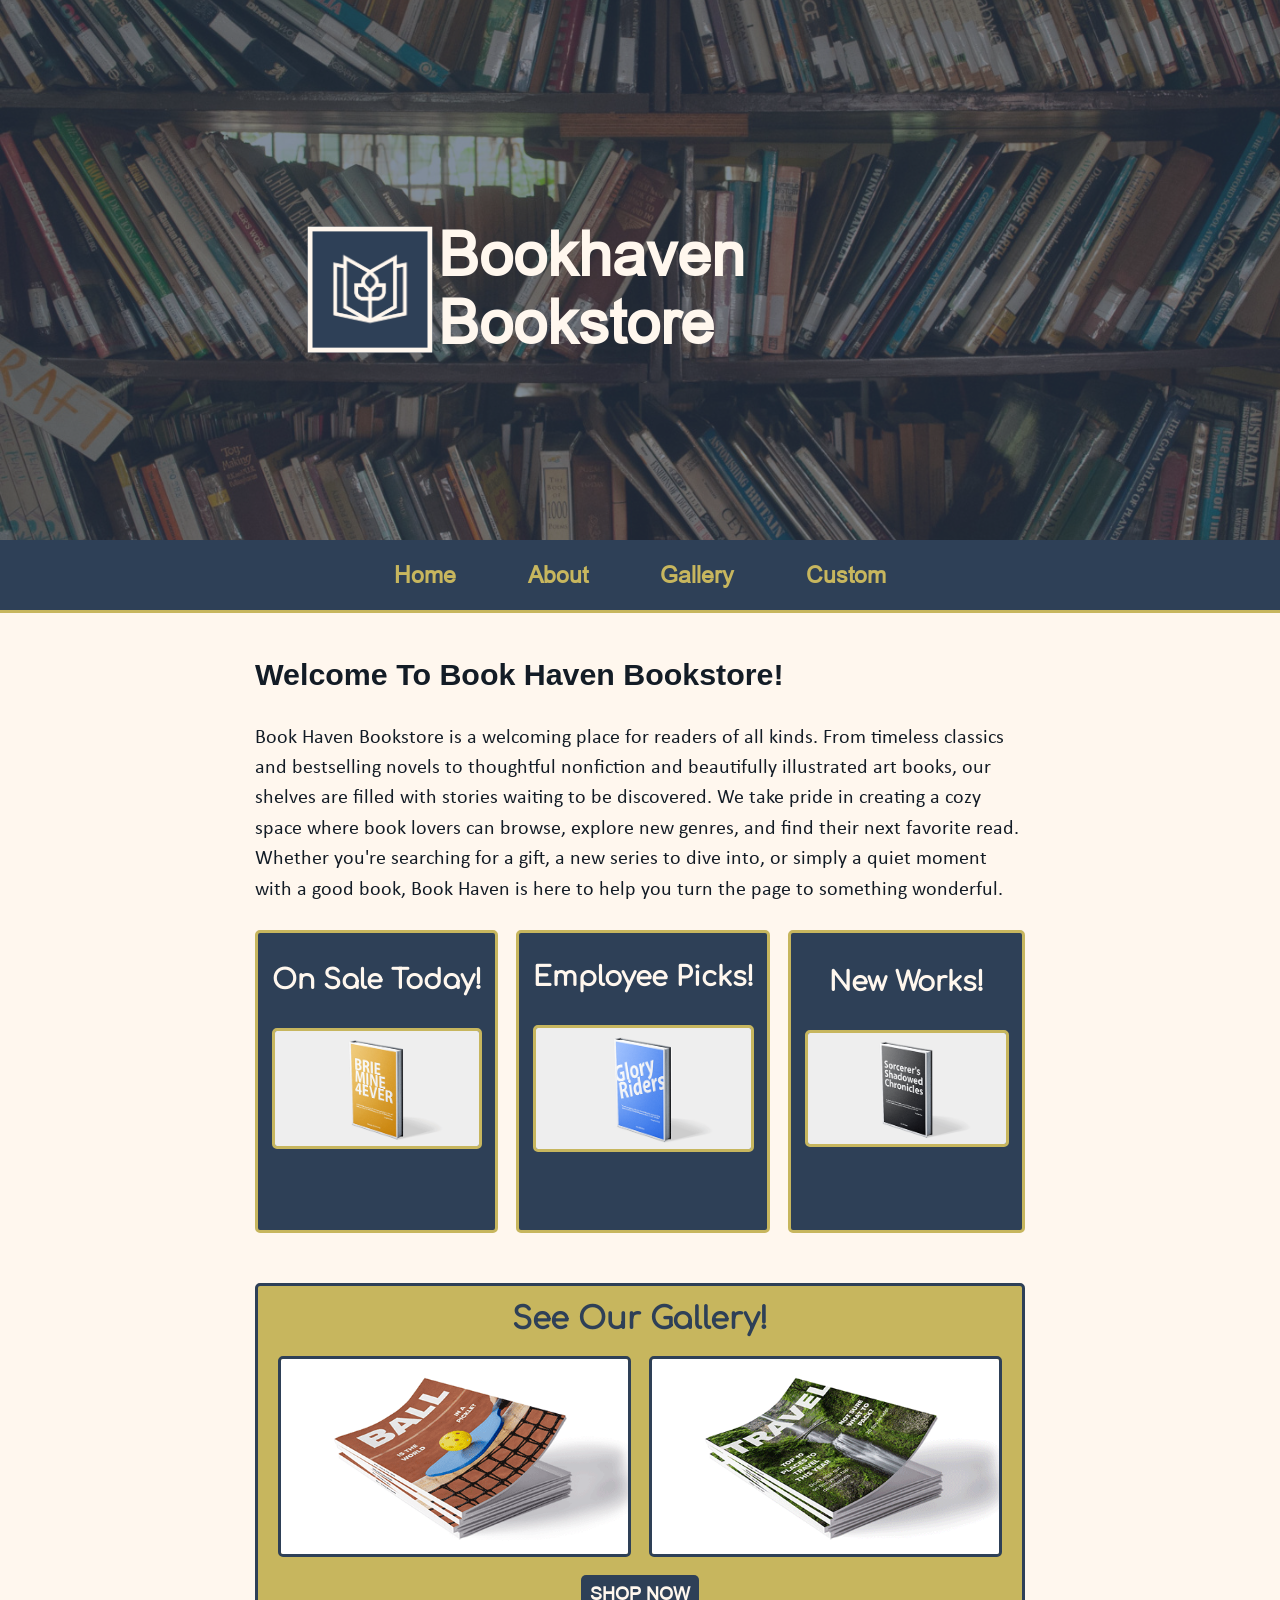
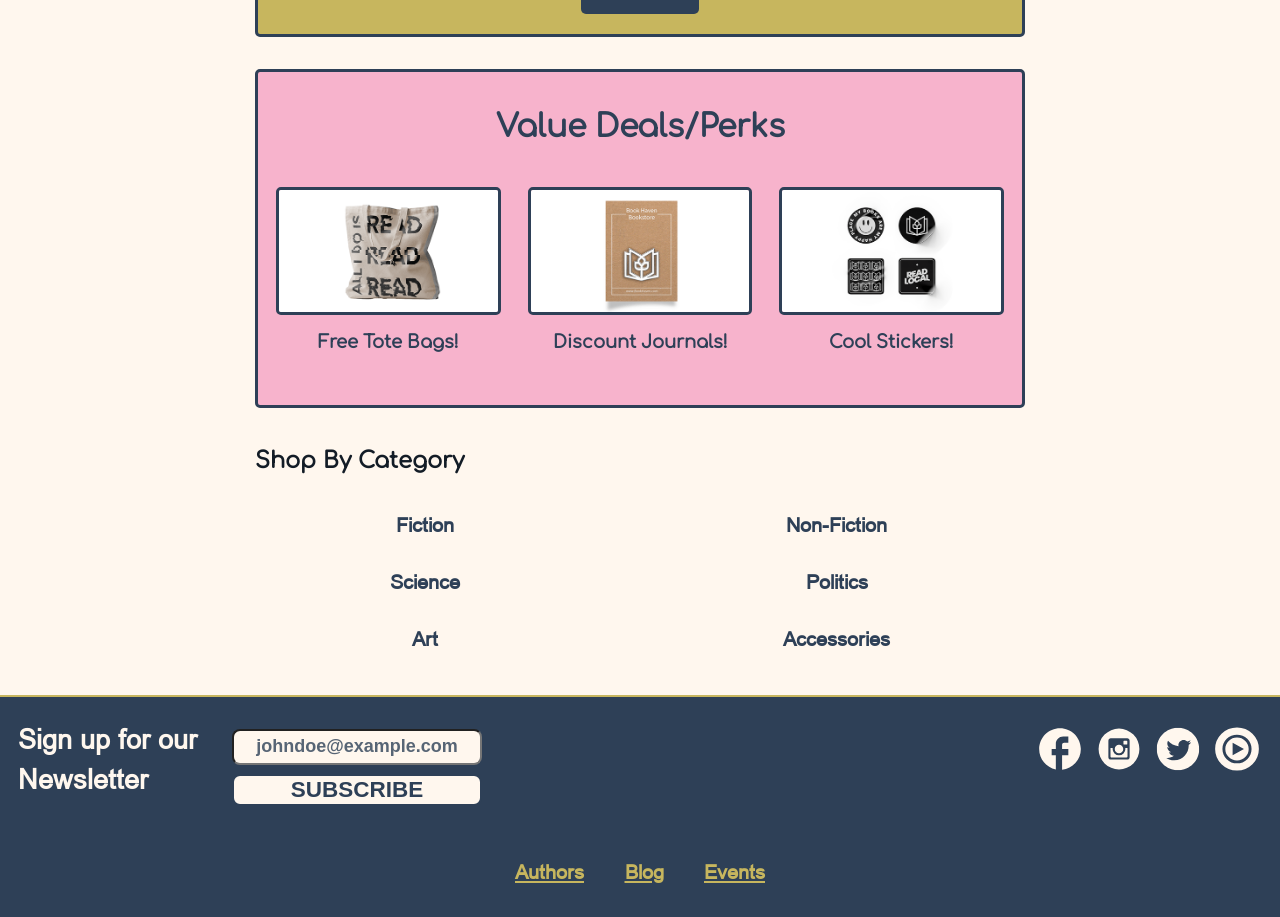
<file: index.html>
<!DOCTYPE html>
<html lang="en">
	<head>
		<title>Book Haven Boostore</title>
		<meta charset="UTF-8">
		<meta name="viewport" content="width=device-width, initial-scale=1">
		<meta name="robots" content="follow, index, max-snippet:-1, max-video-preview:-1, max-image-preview:large">
		<meta name="description" content="Bookhaven Bookstore offers a wide selection of novels, classics, and new releases. Find your next favorite book in a welcoming bookstore for every reader.">
		<link rel="icon" type="image/x-icon" href="./assets/icons/favicon.png">
		<link rel="stylesheet" type="text/css" href="css/style.css">
		<script defer src="./index.js"></script>
	</head>
	<body>
		<div id="hero-section">
			<div id="hero-image-logo-section">
				<img id="hero-image-mobile" src="./assets/images/hero_480p.jpg" alt="an image of books on a bookshelf">
				<img id="hero-image-desktop" src="./assets/images/hero_1440p.jpg" alt="an image of books on a bookshelf">
				<header id="hero-header">
					<img id="hero-image-logo" src="./assets/icons/logos/parchment_white_logo.png" width="100" alt="Bookhaven Bookstore Logo">
					<h1 id="hero-h1">Bookhaven Bookstore</h1>
				</header>
			</div>
		</div>
		<div id="mobile-navbar">
			<button aria-label="Navigation" id="hamburger-btn">
				<svg id="hamburger-btn-img" xmlns="http://www.w3.org/2000/svg" width="16" height="16" viewBox="0 0 16 16"><path fill="none" stroke="currentColor" stroke-linecap="round" stroke-linejoin="round" stroke-width="1.5" d="m2.75 12.25h10.5m-10.5-4h10.5m-10.5-4h10.5"/></svg>
				<svg id="close-btn-img" xmlns="http://www.w3.org/2000/svg" width="24" height="24" viewBox="0 0 24 24"><path fill="currentColor" d="m12 13.4l-4.9 4.9q-.275.275-.7.275t-.7-.275t-.275-.7t.275-.7l4.9-4.9l-4.9-4.9q-.275-.275-.275-.7t.275-.7t.7-.275t.7.275l4.9 4.9l4.9-4.9q.275-.275.7-.275t.7.275t.275.7t-.275.7L13.4 12l4.9 4.9q.275.275.275.7t-.275.7t-.7.275t-.7-.275z"/></svg>
			</button>
			<nav>
				<ul class="mobile-navbar-list">
					<li class="mobile-navbar-list-item">
						<a class="mobile-navbar-list-link" rel="noopener noreferrer" href="./index.html">
							Home
						</a>
					</li>
					<li class="mobile-navbar-list-item">
						<a class="mobile-navbar-list-link" rel="noopener noreferrer" href="./about.html">
							About
						</a>
					</li>
					<li class="mobile-navbar-list-item">
						<a class="mobile-navbar-list-link" rel="noopener noreferrer" href="./gallery.html">
							Gallery
						</a>
					</li>
					<li class="mobile-navbar-list-item">
						<a class="mobile-navbar-list-link" rel="noopener noreferrer" href="./custom.html">
							Custom
						</a>
					</li>
				</ul>
			</nav>
		</div>
		<div id="desktop-navbar">
			<nav>
				<ul class="desktop-navbar-list">
					<li class="desktop-navbar-list-item">
						<a class="desktop-navbar-list-link" rel="noopener noreferrer" href="./index.html">
							Home
						</a>
					</li>
					<li class="desktop-navbar-list-item">
						<a class="desktop-navbar-list-link" rel="noopener noreferrer" href="./about.html">
							About
						</a>
					</li>
					<li class="desktop-navbar-list-item">
						<a class="desktop-navbar-list-link" rel="noopener noreferrer" href="./gallery.html">
							Gallery
						</a>
					</li>
					<li class="desktop-navbar-list-item">
						<a class="desktop-navbar-list-link" rel="noopener noreferrer" href="./custom.html">
							Custom
						</a>
					</li>
				</ul>
			</nav>
		</div>
		<main>
			<section class="home-page-section" id="home-page-section-1">
				<h2 class="home-page-h2">Welcome To Book Haven Bookstore!</h2>
				<p id="home-page-client-highlights">
					Book Haven Bookstore is a welcoming place for readers of all kinds. From timeless classics and bestselling novels to thoughtful nonfiction and beautifully illustrated art books, our shelves are filled with stories waiting to be discovered. We take pride in creating a cozy space where book lovers can browse, explore new genres, and find their next favorite read. Whether you're searching for a gift, a new series to dive into, or simply a quiet moment with a good book, Book Haven is here to help you turn the page to something wonderful.
				</p>
				<div id="promo-section">
					<div class="promo-card">
						<p class="promo-description">On Sale Today!</p>
						<a class="promo-link" rel="noopener noreferrer" href="./gallery.html">
							<img class="promo-image" src="./assets/images/Client3_Book1.png" alt="an image of a product">
						</a>
					</div>
					<div class="promo-card">
						<p class="promo-description">Employee Picks!</p>
						<a class="promo-link" rel="noopener noreferrer" href="./gallery.html">
							<img class="promo-image" src="./assets/images/Client3_Book2.png" alt="an image of a product">
						</a>
					</div>
					<div class="promo-card">
						<p class="promo-description">New Works!</p>
						<a class="promo-link" rel="noopener noreferrer" href="./gallery.html">
							<img class="promo-image" src="./assets/images/Client3_Book3.png" alt="an image of a product">
						</a>
					</div>
				</div>
			</section>
			<section class="home-page-section" id="home-page-section-2">
				<div id="shop-now-gallery">
					<h2 id="shop-now-gallery-h2">See Our Gallery!</h2>
					<div class="shop-now-gallery-row">
						<div class="shop-now-gallery-item">
							<img class="shop-now-gallery-image" src="./assets/images/Client3_Magazine1.png" alt="Ball, a magazine about pickleball">
						</div>
						<div class="shop-now-gallery-item">
							<img class="shop-now-gallery-image" src="./assets/images/Client3_Magazine2.png" alt="Travel, a magazine for travelers">
						</div>
					</div>
					<button class="shop-now-btn" onclick="window.location.href='./gallery.html'">SHOP NOW</button>
				</div>
			</section>
			<section class="home-page-section" id="home-page-section-3">
				<h3 class="home-page-h3">Value Deals/Perks</h3>
				<div id="why-shop-here-gallery">
					<div class="why-shop-here-gallery-item">
						<a rel="noopener noreferrer" href="./gallery.html">
							<img class="why-shop-here-gallery-image" src="./assets/images/Client3_ToteBag.png" alt="A canvas tote bag with black lettering that says ALL I DO IS READ READ READ">
						</a>
						<p class="why-shop-here-sub">Free Tote Bags!</p>
					</div>
					<div class="why-shop-here-gallery-item">
						<a rel="noopener noreferrer" href="./gallery.html">
							<img class="why-shop-here-gallery-image" src="./assets/images/Client3_Notebook.png" alt="A note book with text on the cover that says Book Haven Bookstore">
						</a>
						<p class="why-shop-here-sub">Discount Journals!</p>
					</div>
					<div class="why-shop-here-gallery-item">
						<a rel="noopener noreferrer" href="./gallery.html">
							<img class="why-shop-here-gallery-image" src="./assets/images/Client3_Stickers.png" alt="A set of four Book Haven Bookstore stickers that promote reading">
						</a>
						<p class="why-shop-here-sub">Cool Stickers!</p>
					</div>
				</div>
			</section>
			<section class="home-page-section" id="home-page-section-4">
				<h3 id="shop-by-category-header">Shop By Category</h3>
				<ul id="shop-by-category-list">
					<li class="shop-by-category-item">
						<a class="shop-by-category-link" target="_blank" rel="noopener noreferrer" href="./gallery.html">
							Fiction
						</a>
					</li>
					<li class="shop-by-category-item">
						<a class="shop-by-category-link" target="_blank" rel="noopener noreferrer" href="./gallery.html">
							Non-Fiction
						</a>
					</li>
					<li class="shop-by-category-item">
						<a class="shop-by-category-link" target="_blank" rel="noopener noreferrer" href="./gallery.html">
							Science
						</a>
					</li>
					<li class="shop-by-category-item">
						<a class="shop-by-category-link" target="_blank" rel="noopener noreferrer" href="./gallery.html">
							Politics
						</a>
					</li>
					<li class="shop-by-category-item">
						<a class="shop-by-category-link" target="_blank" rel="noopener noreferrer" href="./gallery.html">
							Art
						</a>
					</li>
					<li class="shop-by-category-item">
						<a class="shop-by-category-link" target="_blank" rel="noopener noreferrer" href="./gallery.html">
							Accessories
						</a>
					</li>
				</ul>
			</section>
		</main>
		<footer>
			<div id="footer-sub-socials">
				<div id="footer-socials">
					<ul id="footer-social-list">
						<li class="footer-social-link-list-item">
							<a aria-label="Visit Our Facebook Page" class="footer-social-link" target="_blank" rel="noopener noreferrer" href="https://facebook.com">
								<svg id="facebook-svg" xmlns="http://www.w3.org/2000/svg" width="24" height="24" viewBox="0 0 24 24"><path fill="currentColor" d="M22 12c0-5.52-4.48-10-10-10S2 6.48 2 12c0 4.84 3.44 8.87 8 9.8V15H8v-3h2V9.5C10 7.57 11.57 6 13.5 6H16v3h-2c-.55 0-1 .45-1 1v2h3v3h-3v6.95c5.05-.5 9-4.76 9-9.95"/></svg>
							</a>
						</li>
						<li class="footer-social-link-list-item">
							<a aria-label="Visit Our Instagram Page" class="footer-social-link" target="_blank" rel="noopener noreferrer" href="https://instagram.com">
								<svg id="instagram-svg" xmlns="http://www.w3.org/2000/svg" width="20" height="20" viewBox="0 0 20 20"><path fill="currentColor" d="M13 10a3 3 0 1 1-6 0q.001-.257.049-.5H6v3.997c0 .278.225.503.503.503h6.995a.503.503 0 0 0 .502-.503V9.5h-1.049q.048.243.049.5m-3 2a2 2 0 1 0-.001-4.001A2 2 0 0 0 10 12m2.4-4.1h1.199a.3.3 0 0 0 .301-.3V6.401a.3.3 0 0 0-.301-.301H12.4a.3.3 0 0 0-.301.301V7.6c.001.165.136.3.301.3M10 .4A9.6 9.6 0 0 0 .4 10a9.6 9.6 0 0 0 9.6 9.6a9.6 9.6 0 0 0 9.6-9.6A9.6 9.6 0 0 0 10 .4m5 13.489C15 14.5 14.5 15 13.889 15H6.111C5.5 15 5 14.5 5 13.889V6.111C5 5.5 5.5 5 6.111 5h7.778C14.5 5 15 5.5 15 6.111z"/></svg>
							</a>
						</li>
						<li class="footer-social-link-list-item">
							<a aria-label="Visit Our Twitter Page" class="footer-social-link" target="_blank" rel="noopener noreferrer" href="https://twitter.com">
								<svg id="twitter-svg" xmlns="http://www.w3.org/2000/svg" width="14" height="14" viewBox="0 0 14 14"><path fill="currentColor" d="M7 0c3.87 0 7 3.13 7 7s-3.13 7-7 7s-7-3.13-7-7s3.13-7 7-7M5.72 10.69c3.1 0 4.8-2.57 4.8-4.8v-.22c.33-.24.62-.54.84-.88c-.3.13-.63.22-.97.27c.35-.21.62-.54.74-.93c-.33.19-.69.33-1.07.41c-.31-.33-.75-.53-1.23-.53c-.93 0-1.69.76-1.69 1.69c0 .13.01.26.05.38c-1.4-.07-2.65-.74-3.48-1.76c-.14.25-.23.54-.23.85c0 .58.3 1.1.75 1.4c-.28 0-.54-.08-.76-.21v.02c0 .82.58 1.5 1.35 1.66c-.14.04-.29.06-.44.06c-.11 0-.21-.01-.32-.03c.21.67.84 1.16 1.57 1.17c-.58.45-1.31.72-2.1.72c-.14 0-.27 0-.4-.02c.74.48 1.63.76 2.58.76" class="cls-1"/></svg>
							</a>
						</li>
						<li class="footer-social-link-list-item">
							<a aria-label="Visit Our Youtube Page" class="footer-social-link" target="_blank" rel="noopener noreferrer" href="https://youtube.com">
								<svg id="youtube-svg" xmlns="http://www.w3.org/2000/svg" width="24" height="24" viewBox="0 0 24 24"><g fill="currentColor" fill-rule="evenodd" clip-rule="evenodd"><path d="M8.217 8.286C9.265 7.254 10.514 6.743 12 6.743s2.735.51 3.783 1.543s1.562 2.258 1.562 3.714s-.514 2.68-1.562 3.713s-2.297 1.543-3.783 1.543s-2.735-.51-3.783-1.543S6.655 13.455 6.655 12s.514-2.682 1.562-3.714m6.977 3.715L10 14.91V9.088z"/><path d="M19.071 18.966Q22.001 16.08 22 12q0-4.081-2.929-6.967Q16.141 2.147 12 2.147T4.929 5.033T2 12q0 4.08 2.929 6.966q2.93 2.886 7.071 2.886q4.142 0 7.071-2.886M12 5.433c-1.827 0-3.407.644-4.702 1.92C6.002 8.63 5.345 10.19 5.345 12c0 1.809.657 3.37 1.953 4.646c1.295 1.276 2.874 1.92 4.702 1.92s3.407-.644 4.702-1.92c1.296-1.276 1.953-2.837 1.953-4.646c0-1.81-.657-3.37-1.953-4.647c-1.295-1.276-2.875-1.92-4.702-1.92"/></g></svg>
							</a>
						</li>
					</ul>
				</div>
				<div id="sign-up">
					<p id="sign-up-newsletter">Sign up for our Newsletter</p>
					<form id="sign-up-form" action="/change-me" method="POST">
						<label class="sign-up-form-label" for="sign-up-form">
							<input id="sign-up-form-email-field" type="email" placeholder="johndoe@example.com" required>
							<input id="sign-up-submit-button" type="submit" value="SUBSCRIBE">
						</label>
					</form>
				</div>
			</div>
			<div id="footer-external-links">
				<ul id="footer-external-links-list">
					<li class="footer-external-link-item">
						<a class="footer-external-link" target="_blank" rel="noopener noreferrer" href="https://example.com">
							Authors
						</a>
					</li>
					<li class="footer-external-link-item">
						<a class="footer-external-link" target="_blank" rel="noopener noreferrer" href="https://example.com">
							Blog
						</a>
					</li>
					<li class="footer-external-link-item">
						<a class="footer-external-link" target="_blank" rel="noopener noreferrer" href="https://example.com">
							Events
						</a>
					</li>
				</ul>
			</div>
		</footer>
	</body>
</html>
</file>
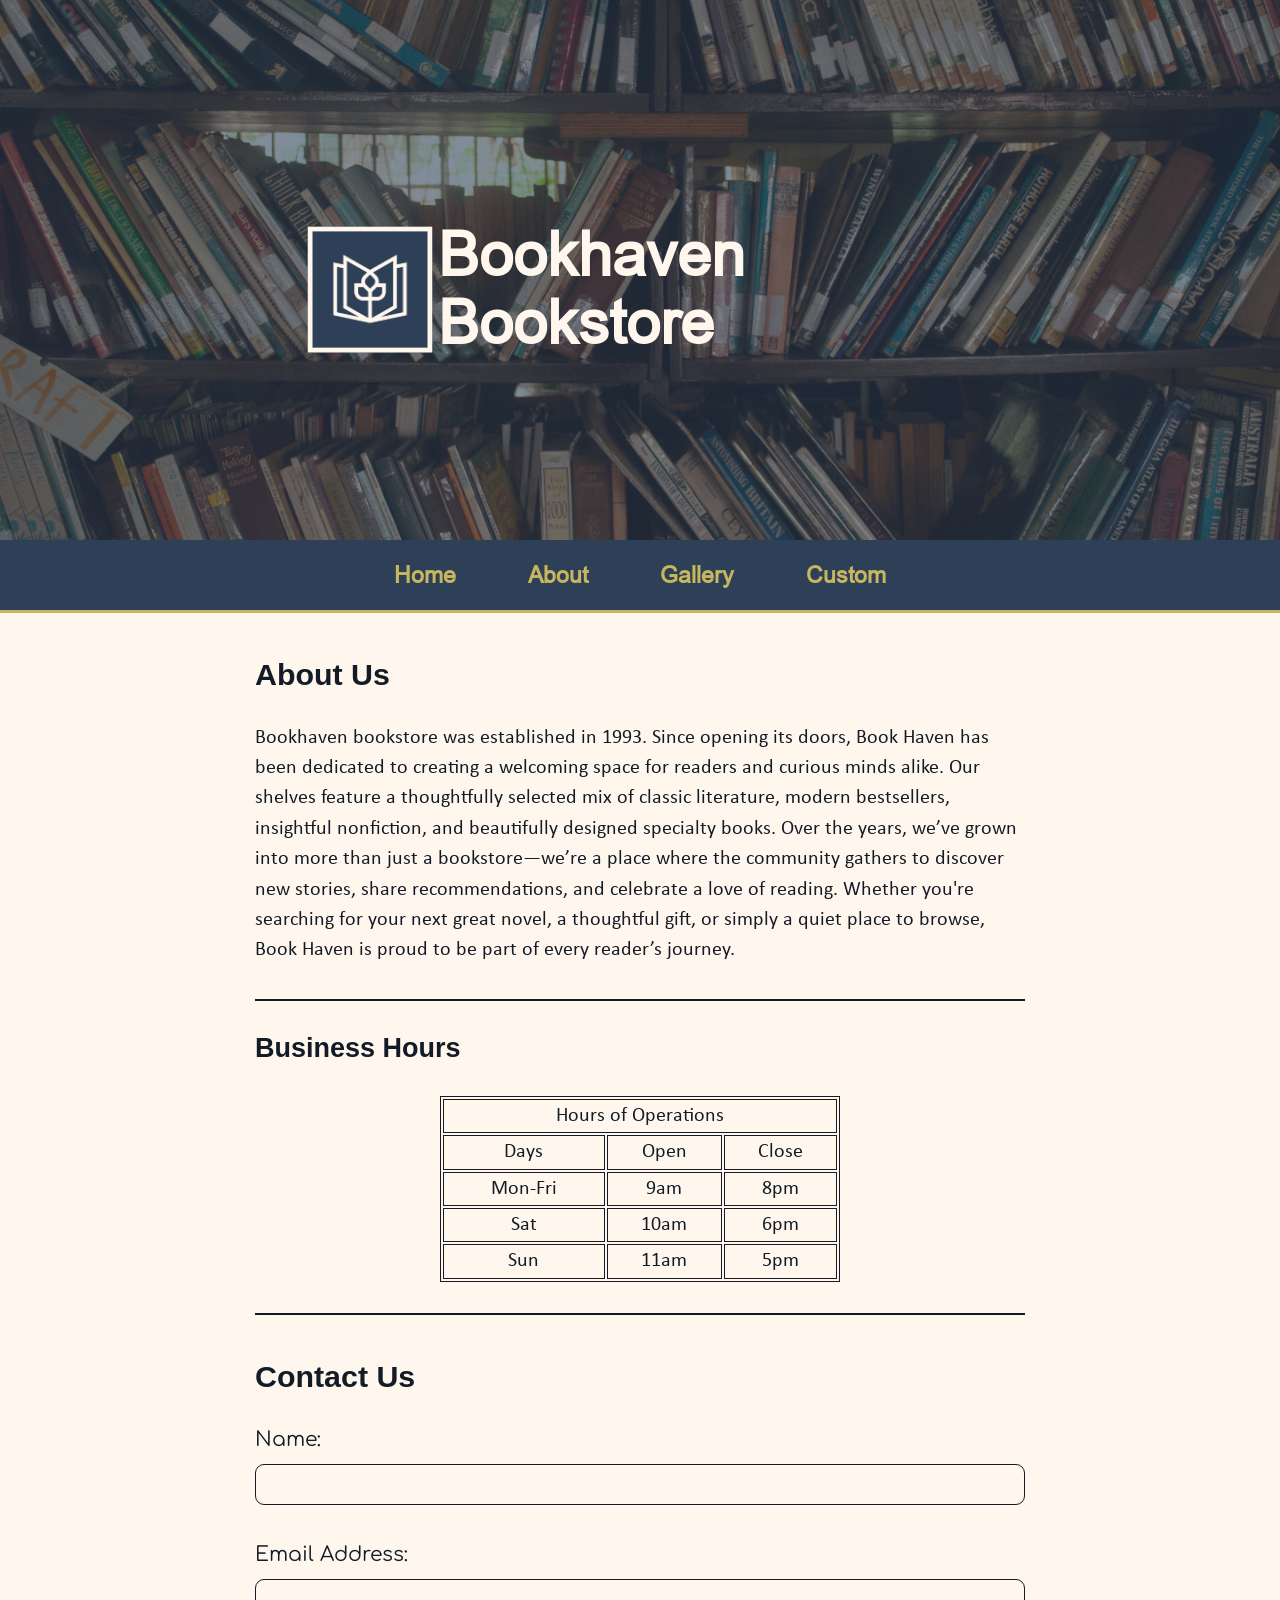
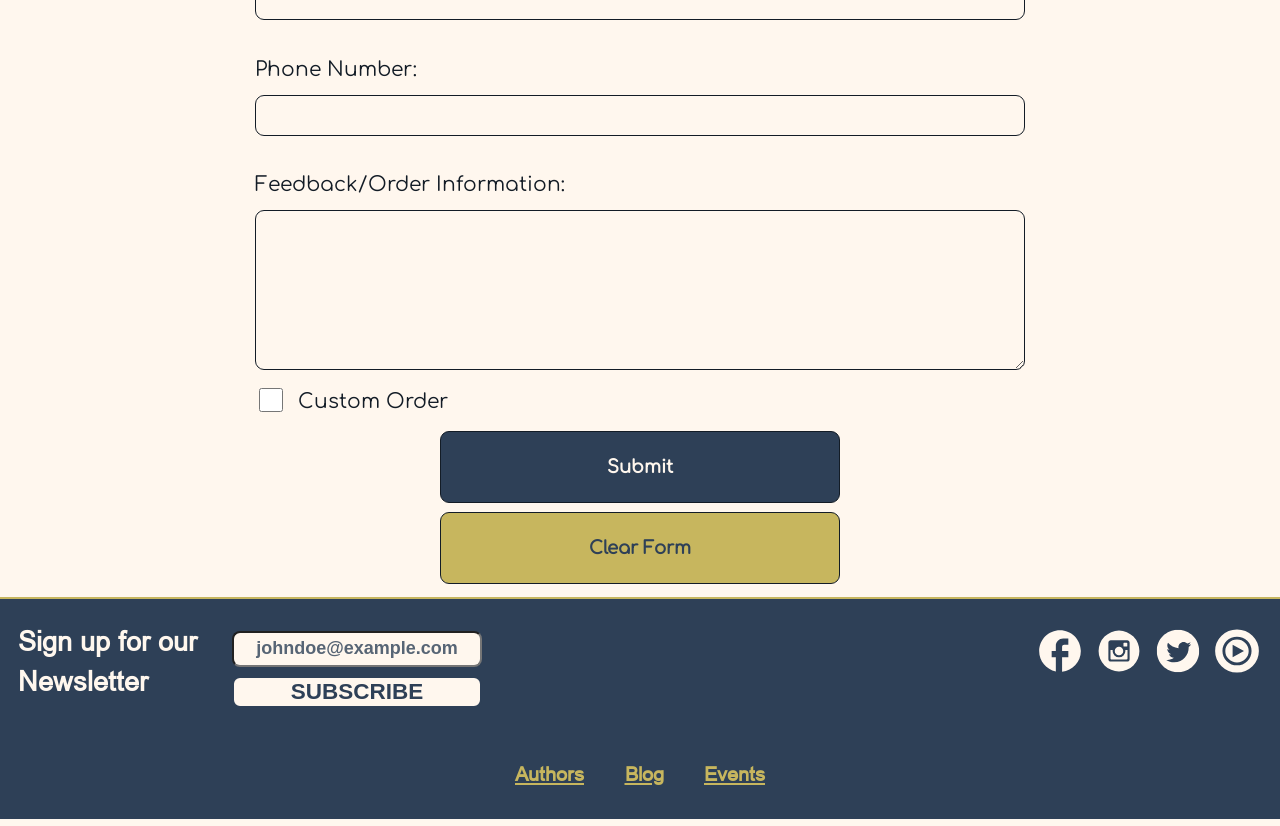
<file: about.html>
<!DOCTYPE html>
<html lang="en">
	<head>
		<title>Book Haven Boostore - About</title>
		<meta charset="UTF-8">
		<meta name="viewport" content="width=device-width, initial-scale=1">
		<meta name="robots" content="follow, index, max-snippet:-1, max-video-preview:-1, max-image-preview:large">
		<meta name="description" content="Bookhaven Bookstore offers a wide selection of novels, classics, and new releases. Find your next favorite book in a welcoming bookstore for every reader.">
		<link rel="icon" type="image/x-icon" href="./assets/icons/favicon.png">
		<link rel="stylesheet" type="text/css" href="css/style.css">
		<script defer src="./index.js"></script>
	</head>
	<body>
		<div id="hero-section">
			<div id="hero-image-logo-section">
				<img id="hero-image-mobile" src="./assets/images/hero_480p.jpg" alt="an image of books on a bookshelf">
				<img id="hero-image-desktop" src="./assets/images/hero_1440p.jpg" alt="an image of books on a bookshelf">
				<header id="hero-header">
					<img id="hero-image-logo" src="./assets/icons/logos/parchment_white_logo.png" width="100" alt="Bookhaven Bookstore Logo">
					<h1 id="hero-h1">Bookhaven Bookstore</h1>
				</header>
			</div>
		</div>
		<div id="mobile-navbar">
			<button aria-label="Navigation" id="hamburger-btn">
				<svg id="hamburger-btn-img" xmlns="http://www.w3.org/2000/svg" width="16" height="16" viewBox="0 0 16 16"><path fill="none" stroke="currentColor" stroke-linecap="round" stroke-linejoin="round" stroke-width="1.5" d="m2.75 12.25h10.5m-10.5-4h10.5m-10.5-4h10.5"/></svg>
				<svg id="close-btn-img" xmlns="http://www.w3.org/2000/svg" width="24" height="24" viewBox="0 0 24 24"><path fill="currentColor" d="m12 13.4l-4.9 4.9q-.275.275-.7.275t-.7-.275t-.275-.7t.275-.7l4.9-4.9l-4.9-4.9q-.275-.275-.275-.7t.275-.7t.7-.275t.7.275l4.9 4.9l4.9-4.9q.275-.275.7-.275t.7.275t.275.7t-.275.7L13.4 12l4.9 4.9q.275.275.275.7t-.275.7t-.7.275t-.7-.275z"/></svg>
			</button>
			<nav>
				<ul class="mobile-navbar-list">
					<li class="mobile-navbar-list-item">
						<a class="mobile-navbar-list-link" rel="noopener noreferrer" href="./index.html">
							Home
						</a>
					</li>
					<li class="mobile-navbar-list-item">
						<a class="mobile-navbar-list-link" rel="noopener noreferrer" href="./about.html">
							About
						</a>
					</li>
					<li class="mobile-navbar-list-item">
						<a class="mobile-navbar-list-link" rel="noopener noreferrer" href="./gallery.html">
							Gallery
						</a>
					</li>
					<li class="mobile-navbar-list-item">
						<a class="mobile-navbar-list-link" rel="noopener noreferrer" href="./custom.html">
							Custom
						</a>
					</li>
				</ul>
			</nav>
		</div>
		<div id="desktop-navbar">
			<nav>
				<ul class="desktop-navbar-list">
					<li class="desktop-navbar-list-item">
						<a class="desktop-navbar-list-link" rel="noopener noreferrer" href="./index.html">
							Home
						</a>
					</li>
					<li class="desktop-navbar-list-item">
						<a class="desktop-navbar-list-link" rel="noopener noreferrer" href="./about.html">
							About
						</a>
					</li>
					<li class="desktop-navbar-list-item">
						<a class="desktop-navbar-list-link" rel="noopener noreferrer" href="./gallery.html">
							Gallery
						</a>
					</li>
					<li class="desktop-navbar-list-item">
						<a class="desktop-navbar-list-link" rel="noopener noreferrer" href="./custom.html">
							Custom
						</a>
					</li>
				</ul>
			</nav>
		</div>
		<main>
			<section class="about-section" id="about-section-1">
				<h2 class="about-heading-h2">About Us</h2>
				<p id="about-page-blurb">
					Bookhaven bookstore was established in 1993. Since opening its doors, Book Haven has been dedicated to creating a welcoming space for readers and curious minds alike. Our shelves feature a thoughtfully selected mix of classic literature, modern bestsellers, insightful nonfiction, and beautifully designed specialty books. Over the years, we’ve grown into more than just a bookstore—we’re a place where the community gathers to discover new stories, share recommendations, and celebrate a love of reading. Whether you're searching for your next great novel, a thoughtful gift, or simply a quiet place to browse, Book Haven is proud to be part of every reader’s journey.
				</p>
			</section>
			<section class="about-section" id="about-section-2">
				<h3 id="about-heading-h3">Business Hours</h3>
				<table id="hours">
					<tr>
						<th colspan="3">Hours of Operations</th>
					</tr>
					<tr>
						<th scope="col">Days</th>
						<th scope="col">Open</th>
						<th scope="col">Close</th>
					</tr>
					<tr>
						<th scope="row">Mon-Fri</th>
						<th>9am</th>
						<th>8pm</th>
					</tr>
					<tr>
						<th scope="row">Sat</th>
						<th>10am</th>
						<th>6pm</th>
					</tr>
					<tr>
						<th scope="row">Sun</th>
						<th>11am</th>
						<th>5pm</th>
					</tr>
				</table>
			</section>
			<section class="about-section" id="about-section-3">
				<h2 class="about-heading-h2">Contact Us</h2>
				<form action="application/x-www-form-urlencoded" method="post" id="about-contact-form">
					<label for="name">
						Name:
						<input type="text" name="name" required>
					</label>
					<br>
					<label for="email">
						Email Address:
						<input type="email" name="email" required>
					</label>
					<br>
					<label for="phone">
						Phone Number:
						<input type="tel" name="phone">
					</label>
					<br>
					<label for="feedback">
						Feedback/Order Information:
						<textarea name="feedback" id="feedback-box" rows="7" cols="30" required></textarea>
					</label>
					<div id="about-checkbox-container">
						<input name="check" type="checkbox" id="about-custom-order-check" value="Custom Order">
						<label id="about-custom-order-check-label" for="check">Custom Order</label>
					</div>
					<div id="about-contact-form-buttons">
						<input type="submit" id="about-submit-form-btn" value="Submit">
						<input type="reset" id="about-clear-form-btn" value="Clear Form">
					</div>
				</form>
			</section>
		</main>
		<footer>
			<div id="footer-sub-socials">
				<div id="footer-socials">
					<ul id="footer-social-list">
						<li class="footer-social-link-list-item">
							<a aria-label="Visit Our Facebook Page" class="footer-social-link" target="_blank" rel="noopener noreferrer" href="https://facebook.com">
								<svg id="facebook-svg" xmlns="http://www.w3.org/2000/svg" width="24" height="24" viewBox="0 0 24 24"><path fill="currentColor" d="M22 12c0-5.52-4.48-10-10-10S2 6.48 2 12c0 4.84 3.44 8.87 8 9.8V15H8v-3h2V9.5C10 7.57 11.57 6 13.5 6H16v3h-2c-.55 0-1 .45-1 1v2h3v3h-3v6.95c5.05-.5 9-4.76 9-9.95"/></svg>
							</a>
						</li>
						<li class="footer-social-link-list-item">
							<a aria-label="Visit Our Instagram Page" class="footer-social-link" target="_blank" rel="noopener noreferrer" href="https://instagram.com">
								<svg id="instagram-svg" xmlns="http://www.w3.org/2000/svg" width="20" height="20" viewBox="0 0 20 20"><path fill="currentColor" d="M13 10a3 3 0 1 1-6 0q.001-.257.049-.5H6v3.997c0 .278.225.503.503.503h6.995a.503.503 0 0 0 .502-.503V9.5h-1.049q.048.243.049.5m-3 2a2 2 0 1 0-.001-4.001A2 2 0 0 0 10 12m2.4-4.1h1.199a.3.3 0 0 0 .301-.3V6.401a.3.3 0 0 0-.301-.301H12.4a.3.3 0 0 0-.301.301V7.6c.001.165.136.3.301.3M10 .4A9.6 9.6 0 0 0 .4 10a9.6 9.6 0 0 0 9.6 9.6a9.6 9.6 0 0 0 9.6-9.6A9.6 9.6 0 0 0 10 .4m5 13.489C15 14.5 14.5 15 13.889 15H6.111C5.5 15 5 14.5 5 13.889V6.111C5 5.5 5.5 5 6.111 5h7.778C14.5 5 15 5.5 15 6.111z"/></svg>
							</a>
						</li>
						<li class="footer-social-link-list-item">
							<a aria-label="Visit Our Twitter Page" class="footer-social-link" target="_blank" rel="noopener noreferrer" href="https://twitter.com">
								<svg id="twitter-svg" xmlns="http://www.w3.org/2000/svg" width="14" height="14" viewBox="0 0 14 14"><path fill="currentColor" d="M7 0c3.87 0 7 3.13 7 7s-3.13 7-7 7s-7-3.13-7-7s3.13-7 7-7M5.72 10.69c3.1 0 4.8-2.57 4.8-4.8v-.22c.33-.24.62-.54.84-.88c-.3.13-.63.22-.97.27c.35-.21.62-.54.74-.93c-.33.19-.69.33-1.07.41c-.31-.33-.75-.53-1.23-.53c-.93 0-1.69.76-1.69 1.69c0 .13.01.26.05.38c-1.4-.07-2.65-.74-3.48-1.76c-.14.25-.23.54-.23.85c0 .58.3 1.1.75 1.4c-.28 0-.54-.08-.76-.21v.02c0 .82.58 1.5 1.35 1.66c-.14.04-.29.06-.44.06c-.11 0-.21-.01-.32-.03c.21.67.84 1.16 1.57 1.17c-.58.45-1.31.72-2.1.72c-.14 0-.27 0-.4-.02c.74.48 1.63.76 2.58.76" class="cls-1"/></svg>
							</a>
						</li>
						<li class="footer-social-link-list-item">
							<a aria-label="Visit Our Youtube Page" class="footer-social-link" target="_blank" rel="noopener noreferrer" href="https://youtube.com">
								<svg id="youtube-svg" xmlns="http://www.w3.org/2000/svg" width="24" height="24" viewBox="0 0 24 24"><g fill="currentColor" fill-rule="evenodd" clip-rule="evenodd"><path d="M8.217 8.286C9.265 7.254 10.514 6.743 12 6.743s2.735.51 3.783 1.543s1.562 2.258 1.562 3.714s-.514 2.68-1.562 3.713s-2.297 1.543-3.783 1.543s-2.735-.51-3.783-1.543S6.655 13.455 6.655 12s.514-2.682 1.562-3.714m6.977 3.715L10 14.91V9.088z"/><path d="M19.071 18.966Q22.001 16.08 22 12q0-4.081-2.929-6.967Q16.141 2.147 12 2.147T4.929 5.033T2 12q0 4.08 2.929 6.966q2.93 2.886 7.071 2.886q4.142 0 7.071-2.886M12 5.433c-1.827 0-3.407.644-4.702 1.92C6.002 8.63 5.345 10.19 5.345 12c0 1.809.657 3.37 1.953 4.646c1.295 1.276 2.874 1.92 4.702 1.92s3.407-.644 4.702-1.92c1.296-1.276 1.953-2.837 1.953-4.646c0-1.81-.657-3.37-1.953-4.647c-1.295-1.276-2.875-1.92-4.702-1.92"/></g></svg>
							</a>
						</li>
					</ul>
				</div>
				<div id="sign-up">
					<p id="sign-up-newsletter">Sign up for our Newsletter</p>
					<form id="sign-up-form" action="/change-me" method="POST">
						<label class="sign-up-form-label" for="sign-up-form">
							<input id="sign-up-form-email-field" type="email" placeholder="johndoe@example.com" required>
							<input id="sign-up-submit-button" type="submit" value="SUBSCRIBE">
						</label>
					</form>
				</div>
			</div>
			<div id="footer-external-links">
				<ul id="footer-external-links-list">
					<li class="footer-external-link-item">
						<a class="footer-external-link" target="_blank" rel="noopener noreferrer" href="https://example.com">
							Authors
						</a>
					</li>
					<li class="footer-external-link-item">
						<a class="footer-external-link" target="_blank" rel="noopener noreferrer" href="https://example.com">
							Blog
						</a>
					</li>
					<li class="footer-external-link-item">
						<a class="footer-external-link" target="_blank" rel="noopener noreferrer" href="https://example.com">
							Events
						</a>
					</li>
				</ul>
			</div>
		</footer>
	</body>
</html>
</file>
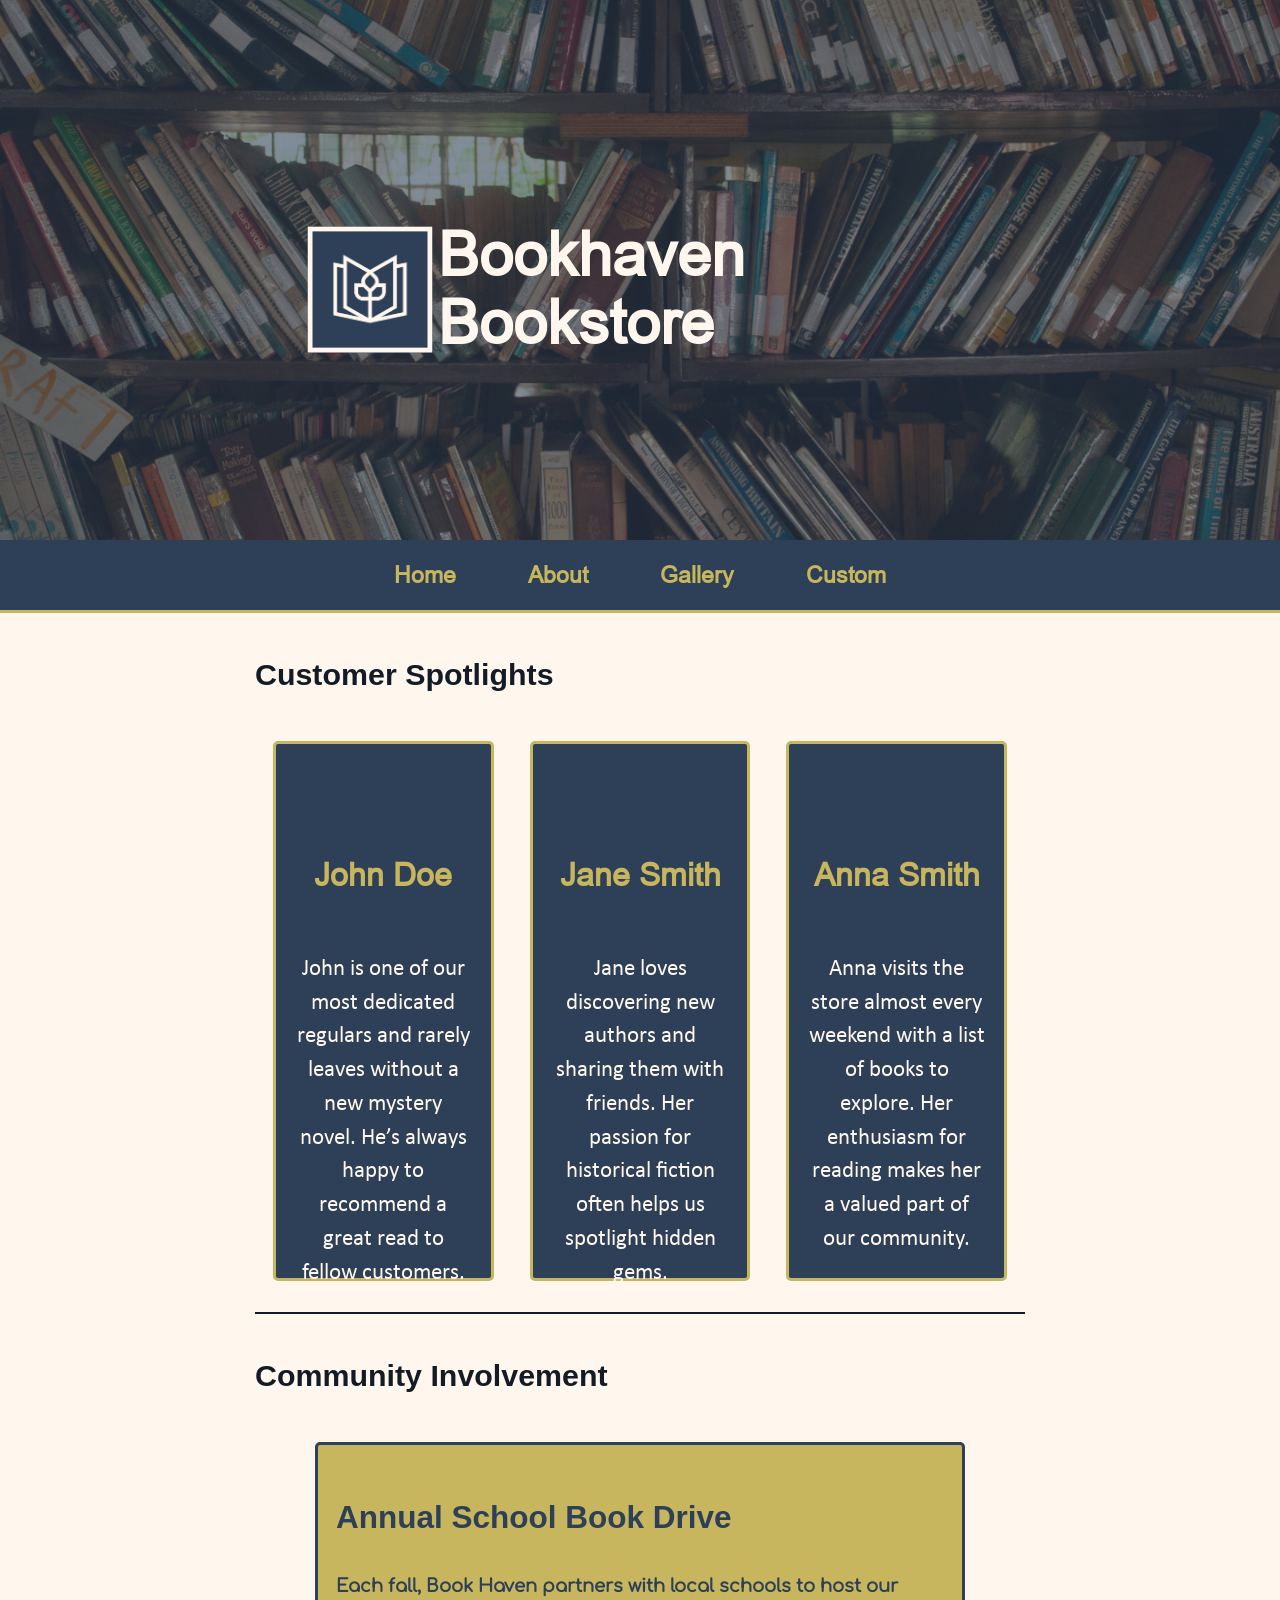
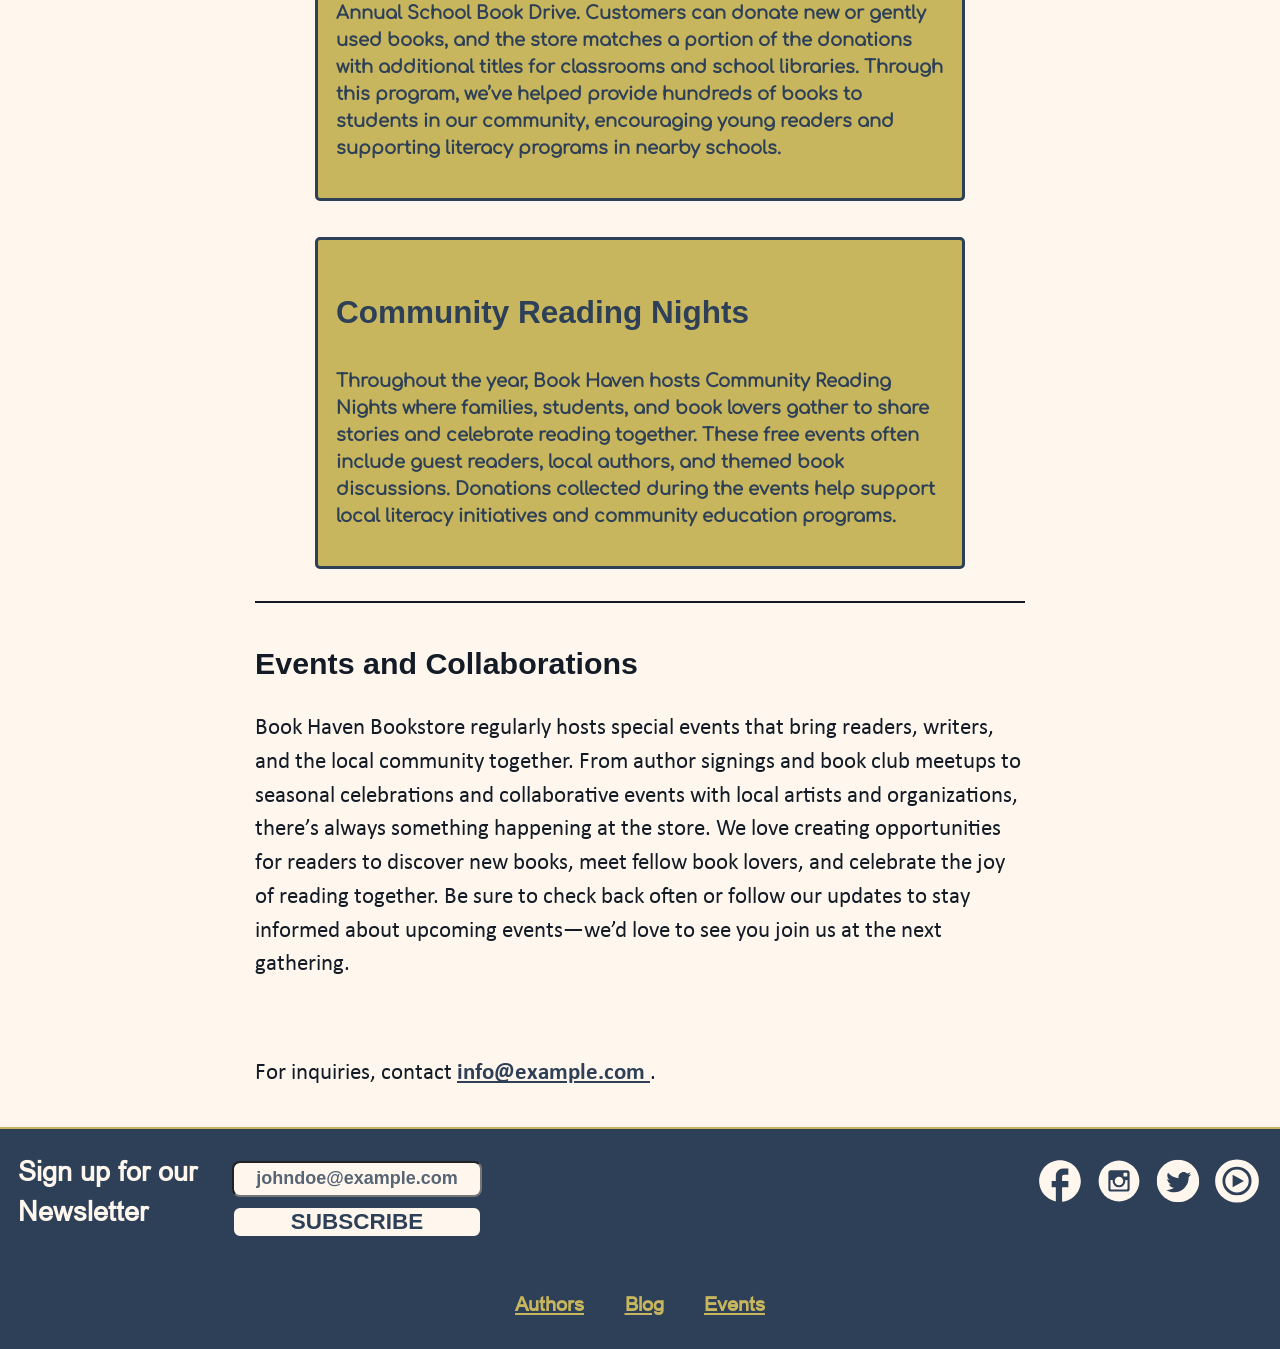
<file: custom.html>
<!DOCTYPE html>
<html lang="en">
	<head>
		<title>Book Haven Boostore - Custom</title>
		<meta charset="UTF-8">
		<meta name="viewport" content="width=device-width, initial-scale=1">
		<meta name="robots" content="follow, index, max-snippet:-1, max-video-preview:-1, max-image-preview:large">
		<meta name="description" content="Bookhaven Bookstore offers a wide selection of novels, classics, and new releases. Find your next favorite book in a welcoming bookstore for every reader.">
		<link rel="icon" type="image/x-icon" href="./assets/icons/favicon.png">
		<link rel="stylesheet" type="text/css" href="css/style.css">
		<script defer src="./index.js"></script>
	</head>
	<body>
		<div id="hero-section">
			<div id="hero-image-logo-section">
				<img id="hero-image-mobile" src="./assets/images/hero_480p.jpg" alt="an image of books on a bookshelf">
				<img id="hero-image-desktop" src="./assets/images/hero_1440p.jpg" alt="an image of books on a bookshelf">
				<header id="hero-header">
					<img id="hero-image-logo" src="./assets/icons/logos/parchment_white_logo.png" width="100" alt="Bookhaven Bookstore Logo">
					<h1 id="hero-h1">Bookhaven Bookstore</h1>
				</header>
			</div>
		</div>
		<div id="mobile-navbar">
			<button aria-label="Navigation" id="hamburger-btn">
				<svg id="hamburger-btn-img" xmlns="http://www.w3.org/2000/svg" width="16" height="16" viewBox="0 0 16 16"><path fill="none" stroke="currentColor" stroke-linecap="round" stroke-linejoin="round" stroke-width="1.5" d="m2.75 12.25h10.5m-10.5-4h10.5m-10.5-4h10.5"/></svg>
				<svg id="close-btn-img" xmlns="http://www.w3.org/2000/svg" width="24" height="24" viewBox="0 0 24 24"><path fill="currentColor" d="m12 13.4l-4.9 4.9q-.275.275-.7.275t-.7-.275t-.275-.7t.275-.7l4.9-4.9l-4.9-4.9q-.275-.275-.275-.7t.275-.7t.7-.275t.7.275l4.9 4.9l4.9-4.9q.275-.275.7-.275t.7.275t.275.7t-.275.7L13.4 12l4.9 4.9q.275.275.275.7t-.275.7t-.7.275t-.7-.275z"/></svg>
			</button>
			<nav>
				<ul class="mobile-navbar-list">
					<li class="mobile-navbar-list-item">
						<a class="mobile-navbar-list-link" rel="noopener noreferrer" href="./index.html">
							Home
						</a>
					</li>
					<li class="mobile-navbar-list-item">
						<a class="mobile-navbar-list-link" rel="noopener noreferrer" href="./about.html">
							About
						</a>
					</li>
					<li class="mobile-navbar-list-item">
						<a class="mobile-navbar-list-link" rel="noopener noreferrer" href="./gallery.html">
							Gallery
						</a>
					</li>
					<li class="mobile-navbar-list-item">
						<a class="mobile-navbar-list-link" rel="noopener noreferrer" href="./custom.html">
							Custom
						</a>
					</li>
				</ul>
			</nav>
		</div>
		<div id="desktop-navbar">
			<nav>
				<ul class="desktop-navbar-list">
					<li class="desktop-navbar-list-item">
						<a class="desktop-navbar-list-link" rel="noopener noreferrer" href="./index.html">
							Home
						</a>
					</li>
					<li class="desktop-navbar-list-item">
						<a class="desktop-navbar-list-link" rel="noopener noreferrer" href="./about.html">
							About
						</a>
					</li>
					<li class="desktop-navbar-list-item">
						<a class="desktop-navbar-list-link" rel="noopener noreferrer" href="./gallery.html">
							Gallery
						</a>
					</li>
					<li class="desktop-navbar-list-item">
						<a class="desktop-navbar-list-link" rel="noopener noreferrer" href="./custom.html">
							Custom
						</a>
					</li>
				</ul>
			</nav>
		</div>
		<main>
			<section class="custom-section" id="custom-section-1">
				<h2 class="custom-heading-h2">Customer Spotlights</h2>
				<div id="customer-spotlight-gallery">
					<div class="customer-spotlight-card">
						<h3 class="customer-spotlight-name">John Doe</h3>
						<p class="customer-spotlight-blurb">
							John is one of our most dedicated regulars and rarely leaves without a new mystery novel. He’s always happy to recommend a great read to fellow customers.
						</p>
					</div>
					<div class="customer-spotlight-card">
						<h3 class="customer-spotlight-name">Jane Smith</h3>
						<p class="customer-spotlight-blurb">
							Jane loves discovering new authors and sharing them with friends. Her passion for historical fiction often helps us spotlight hidden gems.
						</p>
					</div>
					<div class="customer-spotlight-card">
						<h3 class="customer-spotlight-name">Anna Smith</h3>
						<p class="customer-spotlight-blurb">
							Anna visits the store almost every weekend with a list of books to explore. Her enthusiasm for reading makes her a valued part of our community.
						</p>
					</div>
				</div>
			</section>
			<section class="custom-section" id="custom-section-2">
				<h2 class="custom-heading-h2">Community Involvement</h2>
				<div id="community-involvement-gallery">
					<div class="community-involvement-card">
						<h3 class="community-involvement-title">Annual School Book Drive</h3>
						<p class="community-involvement-blurb">
							Each fall, Book Haven partners with local schools to host our Annual School Book Drive. Customers can donate new or gently used books, and the store matches a portion of the donations with additional titles for classrooms and school libraries. Through this program, we’ve helped provide hundreds of books to students in our community, encouraging young readers and supporting literacy programs in nearby schools.
						</p>
					</div>
					<div class="community-involvement-card">
						<h3 class="community-involvement-title">Community Reading Nights</h3>
						<p class="community-involvement-blurb">
							Throughout the year, Book Haven hosts Community Reading Nights where families, students, and book lovers gather to share stories and celebrate reading together. These free events often include guest readers, local authors, and themed book discussions. Donations collected during the events help support local literacy initiatives and community education programs.
						</p>
					</div>
				</div>
			</section>
			<section class="custom-section" id="custom-section-3">
				<h2 class="custom-heading-h2">Events and Collaborations</h2>
				<p id="custom-events-and-collaborations">
					Book Haven Bookstore regularly hosts special events that bring readers, writers, and the local community together. From author signings and book club meetups to seasonal celebrations and collaborative events with local artists and organizations, there’s always something happening at the store. We love creating opportunities for readers to discover new books, meet fellow book lovers, and celebrate the joy of reading together. Be sure to check back often or follow our updates to stay informed about upcoming events—we’d love to see you join us at the next gathering.
				</p>
				<br>
				<p id="custom-inquieries">
					For inquiries, contact
					<a id="custom-inqueries-email" href="mailto:info@example.com">
						info@example.com
					</a>.
				</p>
			</section>
		</main>
		<footer>
			<div id="footer-sub-socials">
				<div id="footer-socials">
					<ul id="footer-social-list">
						<li class="footer-social-link-list-item">
							<a aria-label="Visit Our Facebook Page" class="footer-social-link" target="_blank" rel="noopener noreferrer" href="https://facebook.com">
								<svg id="facebook-svg" xmlns="http://www.w3.org/2000/svg" width="24" height="24" viewBox="0 0 24 24"><path fill="currentColor" d="M22 12c0-5.52-4.48-10-10-10S2 6.48 2 12c0 4.84 3.44 8.87 8 9.8V15H8v-3h2V9.5C10 7.57 11.57 6 13.5 6H16v3h-2c-.55 0-1 .45-1 1v2h3v3h-3v6.95c5.05-.5 9-4.76 9-9.95"/></svg>
							</a>
						</li>
						<li class="footer-social-link-list-item">
							<a aria-label="Visit Our Instagram Page" class="footer-social-link" target="_blank" rel="noopener noreferrer" href="https://instagram.com">
								<svg id="instagram-svg" xmlns="http://www.w3.org/2000/svg" width="20" height="20" viewBox="0 0 20 20"><path fill="currentColor" d="M13 10a3 3 0 1 1-6 0q.001-.257.049-.5H6v3.997c0 .278.225.503.503.503h6.995a.503.503 0 0 0 .502-.503V9.5h-1.049q.048.243.049.5m-3 2a2 2 0 1 0-.001-4.001A2 2 0 0 0 10 12m2.4-4.1h1.199a.3.3 0 0 0 .301-.3V6.401a.3.3 0 0 0-.301-.301H12.4a.3.3 0 0 0-.301.301V7.6c.001.165.136.3.301.3M10 .4A9.6 9.6 0 0 0 .4 10a9.6 9.6 0 0 0 9.6 9.6a9.6 9.6 0 0 0 9.6-9.6A9.6 9.6 0 0 0 10 .4m5 13.489C15 14.5 14.5 15 13.889 15H6.111C5.5 15 5 14.5 5 13.889V6.111C5 5.5 5.5 5 6.111 5h7.778C14.5 5 15 5.5 15 6.111z"/></svg>
							</a>
						</li>
						<li class="footer-social-link-list-item">
							<a aria-label="Visit Our Twitter Page" class="footer-social-link" target="_blank" rel="noopener noreferrer" href="https://twitter.com">
								<svg id="twitter-svg" xmlns="http://www.w3.org/2000/svg" width="14" height="14" viewBox="0 0 14 14"><path fill="currentColor" d="M7 0c3.87 0 7 3.13 7 7s-3.13 7-7 7s-7-3.13-7-7s3.13-7 7-7M5.72 10.69c3.1 0 4.8-2.57 4.8-4.8v-.22c.33-.24.62-.54.84-.88c-.3.13-.63.22-.97.27c.35-.21.62-.54.74-.93c-.33.19-.69.33-1.07.41c-.31-.33-.75-.53-1.23-.53c-.93 0-1.69.76-1.69 1.69c0 .13.01.26.05.38c-1.4-.07-2.65-.74-3.48-1.76c-.14.25-.23.54-.23.85c0 .58.3 1.1.75 1.4c-.28 0-.54-.08-.76-.21v.02c0 .82.58 1.5 1.35 1.66c-.14.04-.29.06-.44.06c-.11 0-.21-.01-.32-.03c.21.67.84 1.16 1.57 1.17c-.58.45-1.31.72-2.1.72c-.14 0-.27 0-.4-.02c.74.48 1.63.76 2.58.76" class="cls-1"/></svg>
							</a>
						</li>
						<li class="footer-social-link-list-item">
							<a aria-label="Visit Our Youtube Page" class="footer-social-link" target="_blank" rel="noopener noreferrer" href="https://youtube.com">
								<svg id="youtube-svg" xmlns="http://www.w3.org/2000/svg" width="24" height="24" viewBox="0 0 24 24"><g fill="currentColor" fill-rule="evenodd" clip-rule="evenodd"><path d="M8.217 8.286C9.265 7.254 10.514 6.743 12 6.743s2.735.51 3.783 1.543s1.562 2.258 1.562 3.714s-.514 2.68-1.562 3.713s-2.297 1.543-3.783 1.543s-2.735-.51-3.783-1.543S6.655 13.455 6.655 12s.514-2.682 1.562-3.714m6.977 3.715L10 14.91V9.088z"/><path d="M19.071 18.966Q22.001 16.08 22 12q0-4.081-2.929-6.967Q16.141 2.147 12 2.147T4.929 5.033T2 12q0 4.08 2.929 6.966q2.93 2.886 7.071 2.886q4.142 0 7.071-2.886M12 5.433c-1.827 0-3.407.644-4.702 1.92C6.002 8.63 5.345 10.19 5.345 12c0 1.809.657 3.37 1.953 4.646c1.295 1.276 2.874 1.92 4.702 1.92s3.407-.644 4.702-1.92c1.296-1.276 1.953-2.837 1.953-4.646c0-1.81-.657-3.37-1.953-4.647c-1.295-1.276-2.875-1.92-4.702-1.92"/></g></svg>
							</a>
						</li>
					</ul>
				</div>
				<div id="sign-up">
					<p id="sign-up-newsletter">Sign up for our Newsletter</p>
					<form id="sign-up-form" action="/change-me" method="POST">
						<label class="sign-up-form-label" for="sign-up-form">
							<input id="sign-up-form-email-field" type="email" placeholder="johndoe@example.com" required>
							<input id="sign-up-submit-button" type="submit" value="SUBSCRIBE">
						</label>
					</form>
				</div>
			</div>
			<div id="footer-external-links">
				<ul id="footer-external-links-list">
					<li class="footer-external-link-item">
						<a class="footer-external-link" target="_blank" rel="noopener noreferrer" href="https://example.com">
							Authors
						</a>
					</li>
					<li class="footer-external-link-item">
						<a class="footer-external-link" target="_blank" rel="noopener noreferrer" href="https://example.com">
							Blog
						</a>
					</li>
					<li class="footer-external-link-item">
						<a class="footer-external-link" target="_blank" rel="noopener noreferrer" href="https://example.com">
							Events
						</a>
					</li>
				</ul>
			</div>
		</footer>
	</body>
</html>
</file>
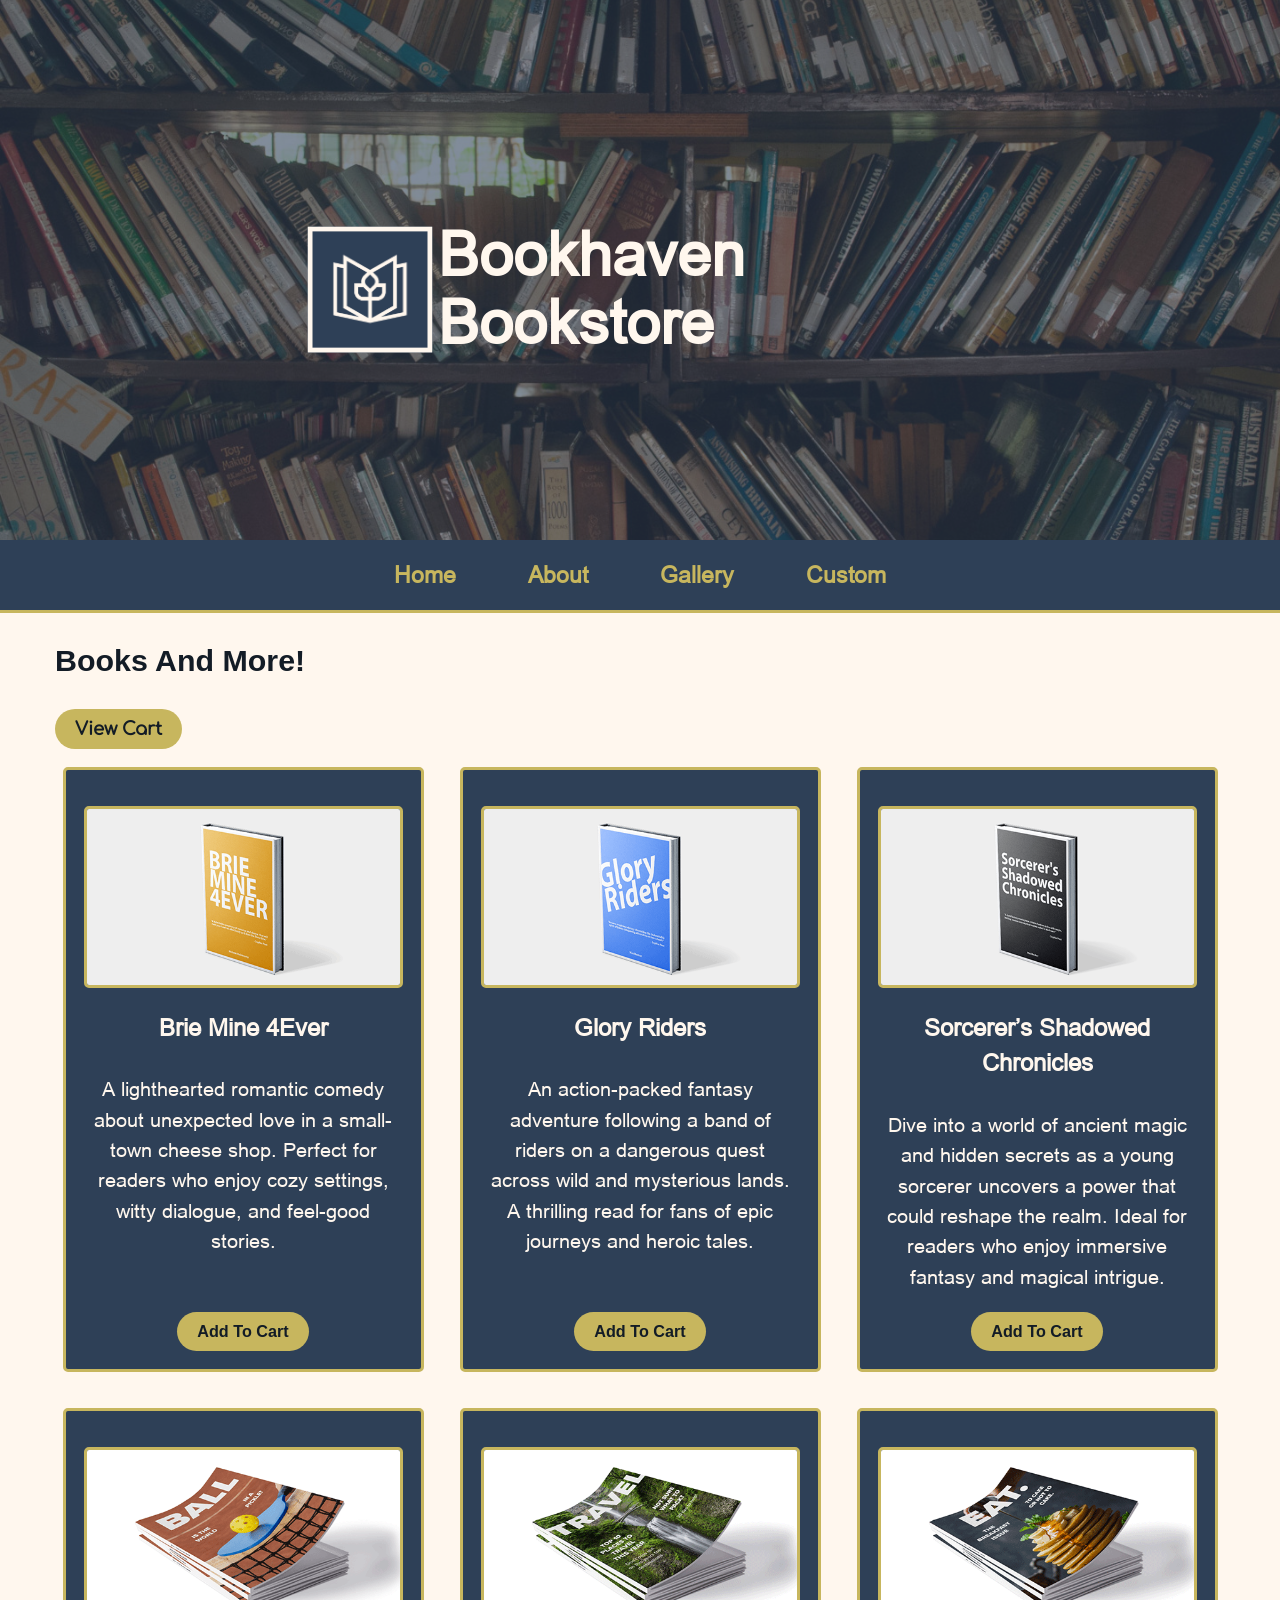
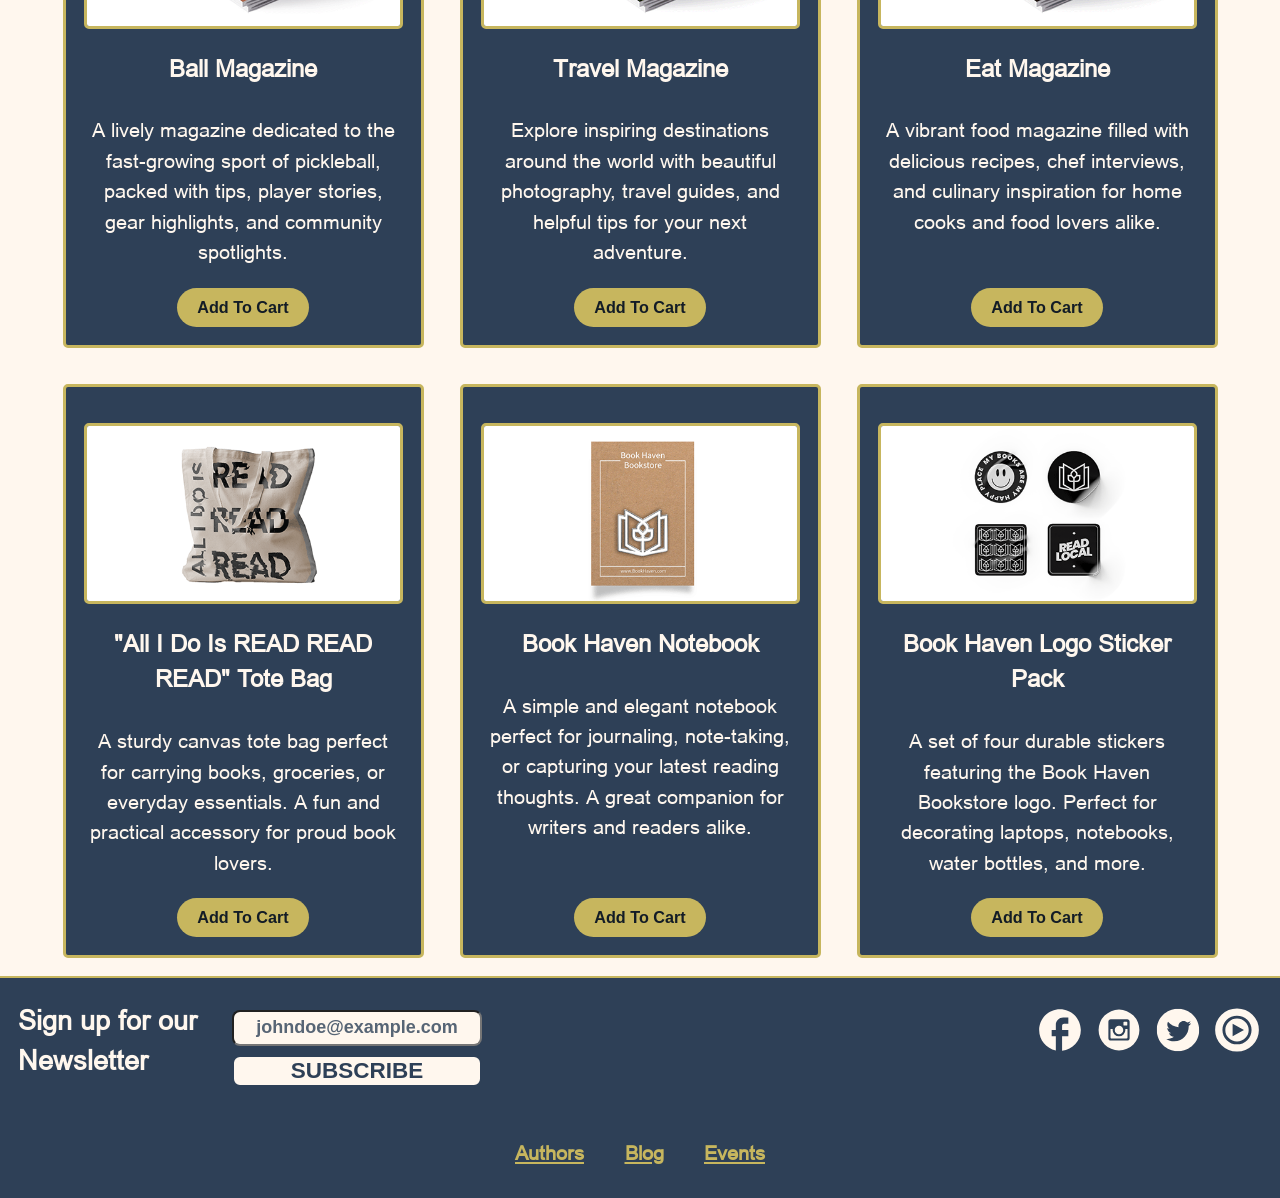
<file: gallery.html>
<!DOCTYPE html>
<html lang="en">
	<head>
		<title>Book Haven Boostore - Gallery</title>
		<meta charset="UTF-8">
		<meta name="viewport" content="width=device-width, initial-scale=1">
		<meta name="robots" content="follow, index, max-snippet:-1, max-video-preview:-1, max-image-preview:large">
		<meta name="description" content="Bookhaven Bookstore offers a wide selection of novels, classics, and new releases. Find your next favorite book in a welcoming bookstore for every reader.">
		<link rel="icon" type="image/x-icon" href="./assets/icons/favicon.png">
		<link rel="stylesheet" type="text/css" href="css/style.css">
		<script defer src="./index.js"></script>
	</head>
	<body>
		<div id="hero-section">
			<div id="hero-image-logo-section">
				<img id="hero-image-mobile" src="./assets/images/hero_480p.jpg" alt="an image of books on a bookshelf">
				<img id="hero-image-desktop" src="./assets/images/hero_1440p.jpg" alt="an image of books on a bookshelf">
				<header id="hero-header">
					<img id="hero-image-logo" src="./assets/icons/logos/parchment_white_logo.png" width="100" alt="Bookhaven Bookstore Logo">
					<h1 id="hero-h1">Bookhaven Bookstore</h1>
				</header>
			</div>
		</div>
		<div id="mobile-navbar">
			<button aria-label="Navigation" id="hamburger-btn">
				<svg id="hamburger-btn-img" xmlns="http://www.w3.org/2000/svg" width="16" height="16" viewBox="0 0 16 16"><path fill="none" stroke="currentColor" stroke-linecap="round" stroke-linejoin="round" stroke-width="1.5" d="m2.75 12.25h10.5m-10.5-4h10.5m-10.5-4h10.5"/></svg>
				<svg id="close-btn-img" xmlns="http://www.w3.org/2000/svg" width="24" height="24" viewBox="0 0 24 24"><path fill="currentColor" d="m12 13.4l-4.9 4.9q-.275.275-.7.275t-.7-.275t-.275-.7t.275-.7l4.9-4.9l-4.9-4.9q-.275-.275-.275-.7t.275-.7t.7-.275t.7.275l4.9 4.9l4.9-4.9q.275-.275.7-.275t.7.275t.275.7t-.275.7L13.4 12l4.9 4.9q.275.275.275.7t-.275.7t-.7.275t-.7-.275z"/></svg>
			</button>
			<nav>
				<ul class="mobile-navbar-list">
					<li class="mobile-navbar-list-item">
						<a class="mobile-navbar-list-link" rel="noopener noreferrer" href="./index.html">
							Home
						</a>
					</li>
					<li class="mobile-navbar-list-item">
						<a class="mobile-navbar-list-link" rel="noopener noreferrer" href="./about.html">
							About
						</a>
					</li>
					<li class="mobile-navbar-list-item">
						<a class="mobile-navbar-list-link" rel="noopener noreferrer" href="./gallery.html">
							Gallery
						</a>
					</li>
					<li class="mobile-navbar-list-item">
						<a class="mobile-navbar-list-link" rel="noopener noreferrer" href="./custom.html">
							Custom
						</a>
					</li>
				</ul>
			</nav>
		</div>
		<div id="desktop-navbar">
			<nav>
				<ul class="desktop-navbar-list">
					<li class="desktop-navbar-list-item">
						<a class="desktop-navbar-list-link" rel="noopener noreferrer" href="./index.html">
							Home
						</a>
					</li>
					<li class="desktop-navbar-list-item">
						<a class="desktop-navbar-list-link" rel="noopener noreferrer" href="./about.html">
							About
						</a>
					</li>
					<li class="desktop-navbar-list-item">
						<a class="desktop-navbar-list-link" rel="noopener noreferrer" href="./gallery.html">
							Gallery
						</a>
					</li>
					<li class="desktop-navbar-list-item">
						<a class="desktop-navbar-list-link" rel="noopener noreferrer" href="./custom.html">
							Custom
						</a>
					</li>
				</ul>
			</nav>
		</div>
		<main>
			<section id="gallery-page-section-1">
				<h2 id="gallery-heading-h2">Books And More!</h2>
				<button id="gallery-view-cart-btn">View Cart</button>
				<div id="main-gallery">
					<div class="product-card">
						<img class="product-image" src="./assets/images/Client3_Book1.png" width="350" alt="A novel titled 'Brie Mine 4Ever'">
						<h3 id="product-title-0" class="product-title">Brie Mine 4Ever</h3>
						<p class="product-description">A lighthearted romantic comedy about unexpected love in a small-town cheese shop. Perfect for readers who enjoy cozy settings, witty dialogue, and feel-good stories.</p>
						<button id="product-add-to-cart-btn-0" class="product-add-to-cart-btn">Add To Cart</button>
					</div>
					<div class="product-card">
						<img class="product-image" src="./assets/images/Client3_Book2.png" width="350" alt="A novel titled 'Glory Riders'">
						<h3 id="product-title-1" class="product-title">Glory Riders</h3>
						<p class="product-description">An action-packed fantasy adventure following a band of riders on a dangerous quest across wild and mysterious lands. A thrilling read for fans of epic journeys and heroic tales.</p>
						<button id="product-add-to-cart-btn-1" class="product-add-to-cart-btn">Add To Cart</button>
					</div>
					<div class="product-card">
						<img class="product-image" src="./assets/images/Client3_Book3.png" width="350" alt="A novel titled 'Sorcerer's Shadow Chronicles'">
						<h3 id="product-title-2" class="product-title">Sorcerer’s Shadowed Chronicles</h3>
						<p class="product-description">Dive into a world of ancient magic and hidden secrets as a young sorcerer uncovers a power that could reshape the realm. Ideal for readers who enjoy immersive fantasy and magical intrigue.</p>
						<button id="product-add-to-cart-btn-2" class="product-add-to-cart-btn">Add To Cart</button>
					</div>
					<div class="product-card">
						<img class="product-image" src="./assets/images/Client3_Magazine1.png" width="350" alt="A magazine titled 'Ball'">
						<h3 id="product-title-3" class="product-title">Ball Magazine</h3>
						<p class="product-description">A lively magazine dedicated to the fast-growing sport of pickleball, packed with tips, player stories, gear highlights, and community spotlights.</p>
						<button id="product-add-to-cart-btn-3" class="product-add-to-cart-btn">Add To Cart</button>
					</div>
					<div class="product-card">
						<img class="product-image" src="./assets/images/Client3_Magazine2.png" width="350" alt="A magazine titled 'Travel'">
						<h3 id="product-title-4" class="product-title">Travel Magazine</h3>
						<p class="product-description">Explore inspiring destinations around the world with beautiful photography, travel guides, and helpful tips for your next adventure.</p>
						<button id="product-add-to-cart-btn-4" class="product-add-to-cart-btn">Add To Cart</button>
					</div>
					<div class="product-card">
						<img class="product-image" src="./assets/images/Client3_Magazine3.png" width="350" alt="A magazine titled 'Eat'">
						<h3 id="product-title-5" class="product-title">Eat Magazine</h3>
						<p class="product-description">A vibrant food magazine filled with delicious recipes, chef interviews, and culinary inspiration for home cooks and food lovers alike.</p>
						<button id="product-add-to-cart-btn-5" class="product-add-to-cart-btn">Add To Cart</button>
					</div>
					<div class="product-card">
						<img class="product-image" src="./assets/images/Client3_ToteBag.png" width="350" alt="A canvas tote bag with bold lettering that reads 'All I Do is READ READ READ'">
						<h3 id="product-title-6" class="product-title">"All I Do Is READ READ READ" Tote Bag</h3>
						<p class="product-description">A sturdy canvas tote bag perfect for carrying books, groceries, or everyday essentials. A fun and practical accessory for proud book lovers.</p>
						<button id="product-add-to-cart-btn-6" class="product-add-to-cart-btn">Add To Cart</button>
					</div>
					<div class="product-card">
						<img class="product-image" src="./assets/images/Client3_Notebook.png" width="350" alt="A notebook with the text 'Book Haven Bookstore' printed on the cover.">
						<h3 id="product-title-7" class="product-title">Book Haven Notebook</h3>
						<p class="product-description">A simple and elegant notebook perfect for journaling, note-taking, or capturing your latest reading thoughts. A great companion for writers and readers alike.</p>
						<button id="product-add-to-cart-btn-7" class="product-add-to-cart-btn">Add To Cart</button>
					</div>
					<div class="product-card">
						<img class="product-image" src="./assets/images/Client3_Stickers.png" width="350" alt="A set of four stickers featuring the Book Haven Bookstore logo.">
						<h3 id="product-title-8" class="product-title">Book Haven Logo Sticker Pack</h3>
						<p class="product-description">A set of four durable stickers featuring the Book Haven Bookstore logo. Perfect for decorating laptops, notebooks, water bottles, and more.</p>
						<button id="product-add-to-cart-btn-8" class="product-add-to-cart-btn">Add To Cart</button>
					</div>
				</div>
				<dialog id="cart-modal">
					<h3 id="cart-modal-h3">Your Cart</h3>
					<p id="cart-modal-p">Items you’ve added to your cart will appear here.</p>
					<ul id="cart-items-list"></ul>
					<div class="modal-buttons">
						<button id="clear-cart-btn">Clear Cart</button>
						<button id="process-order-btn">Process Order</button>
					</div>
					<button id="close-cart-modal" aria-label="Close Cart">✖</button>
				</dialog>
			</section>
		</main>
		<footer>
			<div id="footer-sub-socials">
				<div id="footer-socials">
					<ul id="footer-social-list">
						<li class="footer-social-link-list-item">
							<a aria-label="Visit Our Facebook Page" class="footer-social-link" target="_blank" rel="noopener noreferrer" href="https://facebook.com">
								<svg id="facebook-svg" xmlns="http://www.w3.org/2000/svg" width="24" height="24" viewBox="0 0 24 24"><path fill="currentColor" d="M22 12c0-5.52-4.48-10-10-10S2 6.48 2 12c0 4.84 3.44 8.87 8 9.8V15H8v-3h2V9.5C10 7.57 11.57 6 13.5 6H16v3h-2c-.55 0-1 .45-1 1v2h3v3h-3v6.95c5.05-.5 9-4.76 9-9.95"/></svg>
							</a>
						</li>
						<li class="footer-social-link-list-item">
							<a aria-label="Visit Our Instagram Page" class="footer-social-link" target="_blank" rel="noopener noreferrer" href="https://instagram.com">
								<svg id="instagram-svg" xmlns="http://www.w3.org/2000/svg" width="20" height="20" viewBox="0 0 20 20"><path fill="currentColor" d="M13 10a3 3 0 1 1-6 0q.001-.257.049-.5H6v3.997c0 .278.225.503.503.503h6.995a.503.503 0 0 0 .502-.503V9.5h-1.049q.048.243.049.5m-3 2a2 2 0 1 0-.001-4.001A2 2 0 0 0 10 12m2.4-4.1h1.199a.3.3 0 0 0 .301-.3V6.401a.3.3 0 0 0-.301-.301H12.4a.3.3 0 0 0-.301.301V7.6c.001.165.136.3.301.3M10 .4A9.6 9.6 0 0 0 .4 10a9.6 9.6 0 0 0 9.6 9.6a9.6 9.6 0 0 0 9.6-9.6A9.6 9.6 0 0 0 10 .4m5 13.489C15 14.5 14.5 15 13.889 15H6.111C5.5 15 5 14.5 5 13.889V6.111C5 5.5 5.5 5 6.111 5h7.778C14.5 5 15 5.5 15 6.111z"/></svg>
							</a>
						</li>
						<li class="footer-social-link-list-item">
							<a aria-label="Visit Our Twitter Page" class="footer-social-link" target="_blank" rel="noopener noreferrer" href="https://twitter.com">
								<svg id="twitter-svg" xmlns="http://www.w3.org/2000/svg" width="14" height="14" viewBox="0 0 14 14"><path fill="currentColor" d="M7 0c3.87 0 7 3.13 7 7s-3.13 7-7 7s-7-3.13-7-7s3.13-7 7-7M5.72 10.69c3.1 0 4.8-2.57 4.8-4.8v-.22c.33-.24.62-.54.84-.88c-.3.13-.63.22-.97.27c.35-.21.62-.54.74-.93c-.33.19-.69.33-1.07.41c-.31-.33-.75-.53-1.23-.53c-.93 0-1.69.76-1.69 1.69c0 .13.01.26.05.38c-1.4-.07-2.65-.74-3.48-1.76c-.14.25-.23.54-.23.85c0 .58.3 1.1.75 1.4c-.28 0-.54-.08-.76-.21v.02c0 .82.58 1.5 1.35 1.66c-.14.04-.29.06-.44.06c-.11 0-.21-.01-.32-.03c.21.67.84 1.16 1.57 1.17c-.58.45-1.31.72-2.1.72c-.14 0-.27 0-.4-.02c.74.48 1.63.76 2.58.76" class="cls-1"/></svg>
							</a>
						</li>
						<li class="footer-social-link-list-item">
							<a aria-label="Visit Our Youtube Page" class="footer-social-link" target="_blank" rel="noopener noreferrer" href="https://youtube.com">
								<svg id="youtube-svg" xmlns="http://www.w3.org/2000/svg" width="24" height="24" viewBox="0 0 24 24"><g fill="currentColor" fill-rule="evenodd" clip-rule="evenodd"><path d="M8.217 8.286C9.265 7.254 10.514 6.743 12 6.743s2.735.51 3.783 1.543s1.562 2.258 1.562 3.714s-.514 2.68-1.562 3.713s-2.297 1.543-3.783 1.543s-2.735-.51-3.783-1.543S6.655 13.455 6.655 12s.514-2.682 1.562-3.714m6.977 3.715L10 14.91V9.088z"/><path d="M19.071 18.966Q22.001 16.08 22 12q0-4.081-2.929-6.967Q16.141 2.147 12 2.147T4.929 5.033T2 12q0 4.08 2.929 6.966q2.93 2.886 7.071 2.886q4.142 0 7.071-2.886M12 5.433c-1.827 0-3.407.644-4.702 1.92C6.002 8.63 5.345 10.19 5.345 12c0 1.809.657 3.37 1.953 4.646c1.295 1.276 2.874 1.92 4.702 1.92s3.407-.644 4.702-1.92c1.296-1.276 1.953-2.837 1.953-4.646c0-1.81-.657-3.37-1.953-4.647c-1.295-1.276-2.875-1.92-4.702-1.92"/></g></svg>
							</a>
						</li>
					</ul>
				</div>
				<div id="sign-up">
					<p id="sign-up-newsletter">Sign up for our Newsletter</p>
					<form id="sign-up-form" action="/change-me" method="POST">
						<label class="sign-up-form-label" for="sign-up-form">
							<input id="sign-up-form-email-field" type="email" placeholder="johndoe@example.com" required>
							<input id="sign-up-submit-button" type="submit" value="SUBSCRIBE">
						</label>
					</form>
				</div>
			</div>
			<div id="footer-external-links">
				<ul id="footer-external-links-list">
					<li class="footer-external-link-item">
						<a class="footer-external-link" target="_blank" rel="noopener noreferrer" href="https://example.com">
							Authors
						</a>
					</li>
					<li class="footer-external-link-item">
						<a class="footer-external-link" target="_blank" rel="noopener noreferrer" href="https://example.com">
							Blog
						</a>
					</li>
					<li class="footer-external-link-item">
						<a class="footer-external-link" target="_blank" rel="noopener noreferrer" href="https://example.com">
							Events
						</a>
					</li>
				</ul>
			</div>
		</footer>
	</body>
</html>
</file>
<file: css/style.css>
/*********************
DEFAULT CSS
*********************/
*,
*::before,
*::after {
    box-sizing: border-box;
}

:root {
    color-scheme: light dark;
    --inkwell-blue: #2e4057;
    --intensity-indigo: #ee583f;
    --dusty-rose: #f7b3cc;
    --aged-gold: #c7b65e;
    --parchment-white: #fff7ee;
    --bookish-black: #131c26;
}

html,
body {
    margin: 0;
    padding: 0;
    font-size: 1.125rem;
    line-height: 1.5;
}

main {
    width: min(70ch, 100% - 4rem);
    margin-inline: auto;
}

img,
svg,
video {
    max-width: 100%;
    display: block;
}

input,
textarea {
    min-width: 0;
    background-color: var(--parchment-white);
}

/*********************
FONT FAMILIES
*********************/

@font-face {
    font-family: "Comfortaa";
    src: url("../assets/fonts/Comfortaa-VariableFont_wght.ttf")
        format("truetype");
    font-weight: normal;
    font-style: normal;
    font-display: swap;
}

@font-face {
    font-family: "Calibri";
    src: url("../assets/fonts/calibri-regular.ttf") format("truetype");
    font-weight: normal;
    font-style: normal;
    font-display: swap;
}

@font-face {
    font-family: "Calibri";
    src: url("../assets/fonts/calibri-bold.ttf") format("truetype");
    font-weight: bold;
    font-style: normal;
    font-display: swap;
}

@font-face {
    font-family: "Calibri";
    src: url("../assets/fonts/calibri-italic.ttf") format("truetype");
    font-weight: normal;
    font-style: italic;
    font-display: swap;
}

@font-face {
    font-family: "Calibri";
    src: url("../assets/fonts/calibri-bold-italic.ttf") format("truetype");
    font-weight: bold;
    font-style: italic;
    font-display: swap;
}

@font-face {
    font-family: "Aria";
    src: url("../assets/fonts/Aria-Regular.ttf") format("truetype");
    font-weight: normal;
    font-style: normal;
    font-display: swap;
}

/*********************
MOBILE CSS
*********************/

body {
    font-family: Aria, Calibri, Comfortaa, system-ui;
    background-color: var(--parchment-white);
    color: var(--bookish-black);
}

/* HERO */
#hero-section {
    position: relative;
    top: 0;
    left: 0;
    background-color: var(--inkwell-blue);
    padding: 0 0 0.5rem 0;
    width: 100vw;
    border-bottom: 3px solid var(--aged-gold);
}

#hero-image-logo-section {
    display: flex;
    justify-content: center;
    align-items: center;
}

#hero-image-mobile {
    opacity: 40%;
}

#hero-image-desktop {
    display: none;
}

#hero-header {
    position: absolute;
    top: 10vh;
    left: 50%;
    transform: translateX(-50%);
    display: flex;
    align-items: center;
    gap: 1rem;
}

#hero-image-logo {
    position: static;
    background-color: var(--inkwell-blue);
    border: 3px solid var(--parchment-white);
    padding: 0.75rem;
}

#hero-h1 {
    position: static;
    color: var(--parchment-white);
    line-height: 1.125;
}

/* HAMBURGER/CLOSE  BUTTON */
#hamburger-btn {
    display: flex;
    justify-content: center;
    align-items: center;
    width: 40px;
    height: 40px;
    border: none;
}

#hamburger-btn-img {
    scale: 3;
    background-color: var(--inkwell-blue);
    color: var(--parchment-white);
    border: 1px solid var(--inkwell-blue);
    border-radius: 2px;
}

#close-btn-img {
    scale: 2;
    background-color: var(--inkwell-blue);
    color: var(--parchment-white);
    border: 1px solid var(--inkwell-blue);
    border-radius: 2px;
}

/* Close Hamburger Button */
#close-btn-img {
    display: none;
}

/* MOBILE NAV LIST */
#desktop-navbar {
    display: none;
}

#mobile-navbar {
    display: flex;
    position: relative;
    flex-direction: column;
    justify-content: center;
    align-items: center;
    margin-top: -48px;
}

#mobile-navbar > nav {
    display: none;
    position: absolute;
    top: 100%;
    left: 50vw;
    transform: translateX(-50%);
    background-color: var(--inkwell-blue);
    text-align: center;
    border-radius: 0 0 5px 5px;
    width: 150px;
}

.mobile-navbar-list {
    list-style-type: none;
    margin: 0;
    padding: 0;
}

.mobile-navbar-list-link {
    display: block;
    width: 100%;
    text-align: center;
    font-weight: 900;
    font-size: 1.125em;
    text-decoration: none;
    color: var(--parchment-white);
    padding-top: 0.5em;
    padding-bottom: 0.5em;
}

#mobile-navbar.open nav {
    display: block;
}

#mobile-navbar.open #hamburger-btn-img {
    display: none;
}

#mobile-navbar.open #close-btn-img {
    display: block;
}

/* FOOTER */
footer {
    position: relative;
    top: 0;
    left: 0;
    background-color: var(--inkwell-blue);
    padding: 0 0 0.5rem 0;
    width: 100vw;
}

/* Footer Socials */
#footer-sub-socials {
    display: flex;
    justify-content: center;
    align-items: center;
    flex-direction: column;
    padding: 0.5rem 0 0 0;
    margin: 0;
    border-top: 2px solid var(--aged-gold);
}

#footer-socials {
    display: flex;
    justify-content: center;
    border-bottom: 2px solid var(--aged-gold);
    padding-bottom: 1rem;
    width: 100vw;
}

#footer-social-list {
    display: flex;
    gap: 0.5rem;
    list-style: none;
    padding: 0;
    margin: 0;
}

.footer-social-link svg {
    color: var(--parchment-white);
    width: 50px;
    height: 50px;
}

#instagram-svg,
#twitter-svg {
    scale: 0.85;
}

#youtube-svg {
    scale: 1.05;
}

/* Footer Sign Up Form */

#sign-up {
    margin-top: -0.75rem;
    margin-bottom: 3rem;
}

#sign-up-newsletter {
    color: var(--parchment-white);
    font-weight: 900;
    font-size: 1.5rem;
}

#sign-up-form-email-field {
    width: 100%;
    max-width: 400px;
    height: 2rem;
    padding: 0.5rem 0.75rem;
    border-radius: 8px;
    font-size: 1rem;
    text-align: center;
    background-color: var(--parchment-white);
}

#sign-up-submit-button {
    display: block;
    width: 100%;
    margin-top: 0.5rem;
    cursor: pointer;
    font-size: 1.25rem;
    font-weight: 900;
    color: var(--inkwell-blue);
    border: 2px solid var(--inkwell-blue);
    border-radius: 8px;
}

#sign-up-form-email-field::placeholder {
    font-weight: 900;
    color: var(--inkwell-blue);
    opacity: 80%;
}

#sign-up-form-email-field:focus {
    outline: 2px solid var(--aged-gold);
}

/* Footer External Links*/

#footer-external-links-list {
    display: flex;
    justify-content: center;
    align-items: center;
    list-style: none;
    margin: 0;
    padding: 0;
    width: 100vw;
    border-top: 2px solid var(--aged-gold);
}

.footer-external-link-item {
    padding: 1em;
}

.footer-external-link {
    color: var(--aged-gold);
    font-weight: 600;
}

/*********************
 * PAGE CONTENTS
*********************/

/*********************
 * HOME PAGE
*********************/
.home-page-section {
    padding: 0.75rem 0 0.75rem 0;
}

.home-page-h2 {
    font-family: Arial;
    font-weight: 900;
}

#home-page-client-highlights {
    font-family: Calibri;
}

#promo-section {
    display: flex;
    flex-direction: column;
    justify-content: center;
    align-items: center;
}

.promo-card {
    border: 3px solid var(--aged-gold);
    background-color: var(--inkwell-blue);
    border-radius: 5px;
    height: 20rem;
    margin: 0.25rem 0 0.25rem 0;
    padding: 0.75rem;
    display: flex;
    flex-direction: column;
    justify-content: center;
    align-items: center;
}

.promo-description {
    font-family: Comfortaa;
    text-align: center;
    font-weight: 900;
    font-size: 1.5rem;
    color: var(--parchment-white);
    text-overflow: ellipsis;
    white-space: nowrap;
    overflow: hidden;
    margin-top: -2em;
}

.promo-image {
    border: 3px solid var(--aged-gold);
    border-radius: 5px;
}

#home-page-section-2 {
    display: flex;
    flex-direction: column;
    justify-content: center;
    align-items: center;
    width: 100%;
    margin: 1rem 0 1rem 0;
}

#shop-now-gallery-h2 {
    font-family: Comfortaa;
    font-weight: 900;
    color: var(--inkwell-blue);
    margin-top: -0.5rem;
    margin-bottom: -0.25rem;
}

#shop-now-gallery {
    display: flex;
    flex-direction: column;
    align-items: center;
    padding: 1em;
    background-color: var(--aged-gold);
    border: 3px solid var(--inkwell-blue);
    border-radius: 5px;
}

.shop-now-gallery-row {
    display: flex;
    flex-direction: column;
    align-items: center;
}

.shop-now-gallery-item {
    display: flex;
    flex-direction: column;
    justify-content: center;
    align-items: center;
}

.shop-now-gallery-image {
    margin: 1rem;
    border: 3px solid var(--inkwell-blue);
    border-radius: 5px;
}

.shop-now-btn {
    background-color: var(--inkwell-blue);
    color: var(--parchment-white);
    border: none;
    border-radius: 5px;
    padding: 0.5rem;
    font-family: Aria;
    font-weight: 900;
    font-size: 1rem;
}

#home-page-section-3 {
    background-color: var(--dusty-rose);
    display: flex;
    flex-direction: column;
    align-items: center;
    border: 3px solid var(--inkwell-blue);
    border-radius: 5px;
}

.home-page-h3 {
    font-family: Comfortaa;
    color: var(--inkwell-blue);
    font-size: 1.75rem;
    margin-top: 1rem;
    margin-bottom: 1rem;
}

#why-shop-here-gallery {
    display: flex;
    flex-direction: column;
    align-items: center;
    background-color: var(--dusty-rose);
    padding: 1rem;
}

.why-shop-here-gallery-image {
    border: 3px solid var(--inkwell-blue);
    border-radius: 5px;
    margin-bottom: -0.25rem;
}

.why-shop-here-sub {
    font-family: Comfortaa;
    font-size: 1rem;
    font-weight: 900;
    text-align: center;
    color: var(--inkwell-blue);
}

#shop-by-category-header {
    font-family: Comfortaa;
    font-size: 1.25rem;
    font-weight: 900;
    color: var(--bookish-black);
}

#shop-by-category-list {
    list-style: none;
    display: grid;
    grid-template-columns: 1fr;
    justify-items: center;
    padding: 0;
    margin: 0 0 1rem 0;
}

.shop-by-category-item {
    margin: 0.5rem 0 0.5rem 0;
}

.shop-by-category-link {
    font-family: Aria;
    font-weight: 900;
    text-decoration: none;
    text-align: center;
    color: var(--inkwell-blue);
}

/*********************
* GALLERY PAGE
*********************/

#gallery-page-section-1 {
    display: flex;
    flex-direction: column;
    justify-content: center;
    align-items: center;
    margin: 0;
    padding: 0;
}

#gallery-view-cart-btn,
#gallery-heading-h2 {
    align-self: flex-start;
}

#gallery-heading-h2 {
    font-family: Arial;
    font-weight: 900;
    color: var(--bookish-black);
}

#gallery-view-cart-btn {
    font-family: Comfortaa;
    font-size: 1rem;
    font-weight: 900;
    padding: 10px 20px;
    text-decoration: none;
    text-align: center;
    cursor: pointer;
    border: none;
    border-radius: 20px;
    background-color: var(--aged-gold);
    color: var(--bookish-black);
}

#main-gallery {
    display: grid;
    grid-template-columns: 1fr;
    gap: 1rem;
    justify-items: center;
    padding: 1rem 0;
}

.product-card {
    border: 3px solid var(--aged-gold);
    border-radius: 5px;
    padding: 1rem;
    background-color: var(--inkwell-blue);
    display: flex;
    flex-direction: column;
    align-items: center;
    text-align: center;
    width: 100%;
}

.product-image {
    margin: 1rem;
    border: 3px solid var(--aged-gold);
    border-radius: 5px;
}

.product-title,
.product-description {
    color: var(--parchment-white);
    margin: 0.25rem;
    margin-bottom: 1em;
}

.product-add-to-cart-btn {
    margin-top: auto;
    font-family: Arial;
    font-size: 0.9rem;
    font-weight: 900;
    padding: 10px 20px;
    text-decoration: none;
    text-align: center;
    cursor: pointer;
    border: none;
    border-radius: 20px;
    background-color: var(--aged-gold);
    color: var(--bookish-black);
}

#cart-modal[open] {
    display: flex;
    flex-direction: column;
    justify-content: center;
    align-items: center;
    background-color: var(--parchment-white);
    border: none;
    border-radius: 8px;
    padding: 20px;
    max-width: 400px;
    width: 90%;
    box-shadow: 0 8px 24px rgba(0, 0, 0, 0.3);
}

#cart-modal-h3,
#cart-modal-p {
    font-family: Aria;
    text-align: center;
    font-size: 1.25em;
}

#cart-modal-h3 {
    padding-top: 2em;
    font-weight: 900;
}

.modal-buttons {
    display: flex;
    flex-direction: column;
    margin-top: 20px;
}

#cart-modal button {
    margin: 10px 0;
    padding: 10px 15px;
    border: none;
    border-radius: 8px;
    cursor: pointer;
    font-family: Aria;
    font-size: 1em;
    font-weight: 900;
}

#clear-cart-btn {
    color: var(--inkwell-blue);
    background-color: var(--aged-gold);
}

#process-order-btn {
    background-color: var(--inkwell-blue);
    color: var(--parchment-white);
}

#close-cart-modal {
    position: absolute;
    top: 10px;
    right: 10px;
    background: var(--inkwell-blue);
    color: var(--aged-gold);
    padding: 5px 10px;
    border-radius: 4px;
    font-weight: bold;
    cursor: pointer;
}

/*********************
 * ABOUT PAGE
*********************/

.about-section {
    padding: 0.75rem 0 0.75rem 0;
    border-bottom: 2px solid var(--bookish-black);
}

.about-heading-h2 {
    font-family: Arial;
    font-weight: 900;
}

#about-page-blurb {
    font-family: Calibri;
}

#about-heading-h3 {
    font-family: Arial;
    font-weight: 900;
    font-size: 1.5rem;
    margin-top: 0.75rem;
}

#hours {
    width: min(100%, 400px);
    border: 1px solid var(--bookish-black);
    margin-inline: auto;
    margin-bottom: 1rem;
}

#hours th,
#hours td {
    font-family: Calibri;
    font-weight: 500;
    text-align: center;
    border: 1px solid var(--bookish-black);
}

#about-contact-form label {
    display: flex;
    flex-direction: column;
    margin-bottom: 0.25rem;
    font-family: Comfortaa;
}

#about-contact-form input,
#about-contact-form textarea {
    margin-top: 0.5rem;
    padding: 0.5rem;
    border-radius: 0.5rem;
    border: 1px solid var(--bookish-black);
    font-size: 1rem;
}

#about-custom-order-check {
    width: 24px;
    height: 24px;
    vertical-align: bottom;
    margin-bottom: 0.5rem;
    accent-color: var(--inkwell-blue);
}

#about-checkbox-container {
    display: flex;
    align-items: center;
    gap: 12px;
    margin-top: 0.5rem;
}

#about-custom-order-check-label {
    margin-top: 8px;
}

#about-contact-form-buttons {
    display: flex;
    flex-direction: column;
    align-items: center;
}

#about-submit-form-btn,
#about-clear-form-btn {
    width: 60vw;
    height: 4rem;
    max-width: 400px;
    font-family: Comfortaa;
    font-weight: 900;
}

#about-submit-form-btn {
    background-color: var(--inkwell-blue);
    color: var(--parchment-white);
}

#about-clear-form-btn {
    background-color: var(--aged-gold);
    color: var(--inkwell-blue);
}

#about-section-3 {
    border-bottom: none;
}

/*********************
* CUSTOM PAGE
*********************/

.custom-section {
    padding: 0.75rem 0 0.75rem 0;
    border-bottom: 2px solid var(--bookish-black);
}

.custom-heading-h2 {
    font-family: Arial;
    font-weight: 900;
}

#customer-spotlight-gallery {
    display: flex;
    flex-direction: column;
}

.customer-spotlight-card {
    background-color: var(--inkwell-blue);
    border: 3px solid var(--aged-gold);
    border-radius: 5px;
    text-align: center;
    margin: 1rem;
    padding: 1rem;
}

.customer-spotlight-name {
    font-family: Aria;
    font-weight: 900;
    font-size: 1.75rem;
    color: var(--aged-gold);
}

.customer-spotlight-blurb {
    font-family: Calibri;
    font-weight: 500;
    font-size: 1.25rem;
    color: var(--parchment-white);
}

#community-involvement-gallery {
    display: flex;
    flex-direction: column;
    align-items: center;
}

.community-involvement-card {
    background-color: var(--aged-gold);
    margin: 1rem;
    padding: 1rem;
    border: 3px solid var(--inkwell-blue);
    border-radius: 5px;
    max-width: 650px;
}

.community-involvement-title {
    font-family: Arial;
    font-weight: 900;
    font-size: 1.75rem;
    color: var(--inkwell-blue);
}

.community-involvement-blurb {
    font-family: Comfortaa;
    font-weight: 900;
    font-size: 1rem;
    color: var(--inkwell-blue);
}

#custom-events-and-collaborations,
#custom-inquieries {
    font-family: Calibri;
    font-size: 1.25rem;
}

#custom-section-3 {
    border-bottom: none;
}

#custom-inqueries-email {
    color: var(--inkwell-blue);
    font-weight: 900;
}

/**********************
MEDIA QUERIES - DESKTOP
**********************/

@media all and (min-width: 800px) {
    /* HERO */
    #hero-image-mobile {
        display: none;
    }

    #hero-image-desktop {
        display: block;
        opacity: 40%;
        max-height: 60vh;
        width: 100vw;
        object-fit: cover;
    }

    #hero-section {
        border-bottom: none;
    }

    #hero-header {
        top: 20vh;
    }

    #hero-image-logo {
        border: 4px solid var(--parchment-white);
        scale: 1.25;
    }

    #hero-h1 {
        position: static;
        color: var(--parchment-white);
        line-height: 1.125;
        font-size: 3em;
    }

    /* NAVBAR */
    #mobile-navbar {
        display: none;
    }

    #desktop-navbar {
        display: block;
        width: 100vw;
        background-color: var(--inkwell-blue);
        padding: 0.5rem 1rem 1rem 1rem;
        border-bottom: 3px solid var(--aged-gold);
    }

    .desktop-navbar-list {
        list-style-type: none;
        margin: 0;
        padding: 0;
        display: flex;
        justify-content: center;
    }

    .desktop-navbar-list-link {
        text-align: center;
        font-size: 1.125em;
        font-weight: 900;
        text-decoration: none;
        color: var(--aged-gold);
        padding: 1rem 2rem;
    }

    .desktop-navbar-list-link:hover {
        text-decoration: underline;
    }

    /* FOOTER */
    #footer-sub-socials {
        flex-direction: row-reverse;
        align-items: flex-start;
    }

    #footer-socials {
        margin-top: 1rem;
        margin-right: 1rem;
        justify-content: right;
        border-bottom: none;
    }

    #sign-up {
        display: flex;
        margin-left: 1rem;
    }

    #sign-up-newsletter {
        width: 250px;
    }

    #sign-up-form {
        margin-top: 2rem;
        margin-left: -2rem;
    }

    #sign-up-form-email-field {
        width: 250px;
    }

    #footer-external-links-list {
        margin-top: -2.5rem;
    }

    #footer-external-links-list {
        border-top: none;
    }

    /* HOME PAGE */
    #promo-section {
        display: flex;
        flex-direction: row;
        gap: 1rem;
        flex-basis: 0;
        flex-grow: 1;
    }

    .promo-card {
        height: 15em;
    }

    .promo-image:hover {
        scale: 1.05;
    }

    .shop-now-gallery-row {
        flex-direction: row;
        gap: 1rem;
        justify-content: center;
        align-items: center;
    }

    .shop-now-btn:hover {
        scale: 1.05;
        cursor: pointer;
    }

    #why-shop-here-gallery {
        flex-direction: row;
        gap: 1.5rem;
    }

    #shop-by-category-list {
        grid-template-columns: repeat(2, auto);
        gap: 0.5rem 3rem;
    }

    .shop-by-category-link:hover {
        text-decoration: underline;
    }

    /* GALLERY PAGE */

    #gallery-view-cart-btn,
    #gallery-heading-h2 {
        align-self: flex-start;
        color: var(--bookish-black);
        position: relative;
        right: 200px;
    }

    #main-gallery {
        width: 150%;
        grid-template-columns: repeat(3, 1fr);
        gap: 2rem;
    }

    /* ABOUT PAGE */

    /* CUSTOM PAGE */
    #customer-spotlight-gallery {
        flex-direction: row;
    }

    .customer-spotlight-card {
        flex: 1 1 300px;
        display: flex;
        flex-direction: column;
        justify-content: flex-start;
        height: 60vh;
        padding-bottom: 7rem;
    }

    .customer-spotlight-name {
        margin-top: 5rem;
    }
}
</file>
